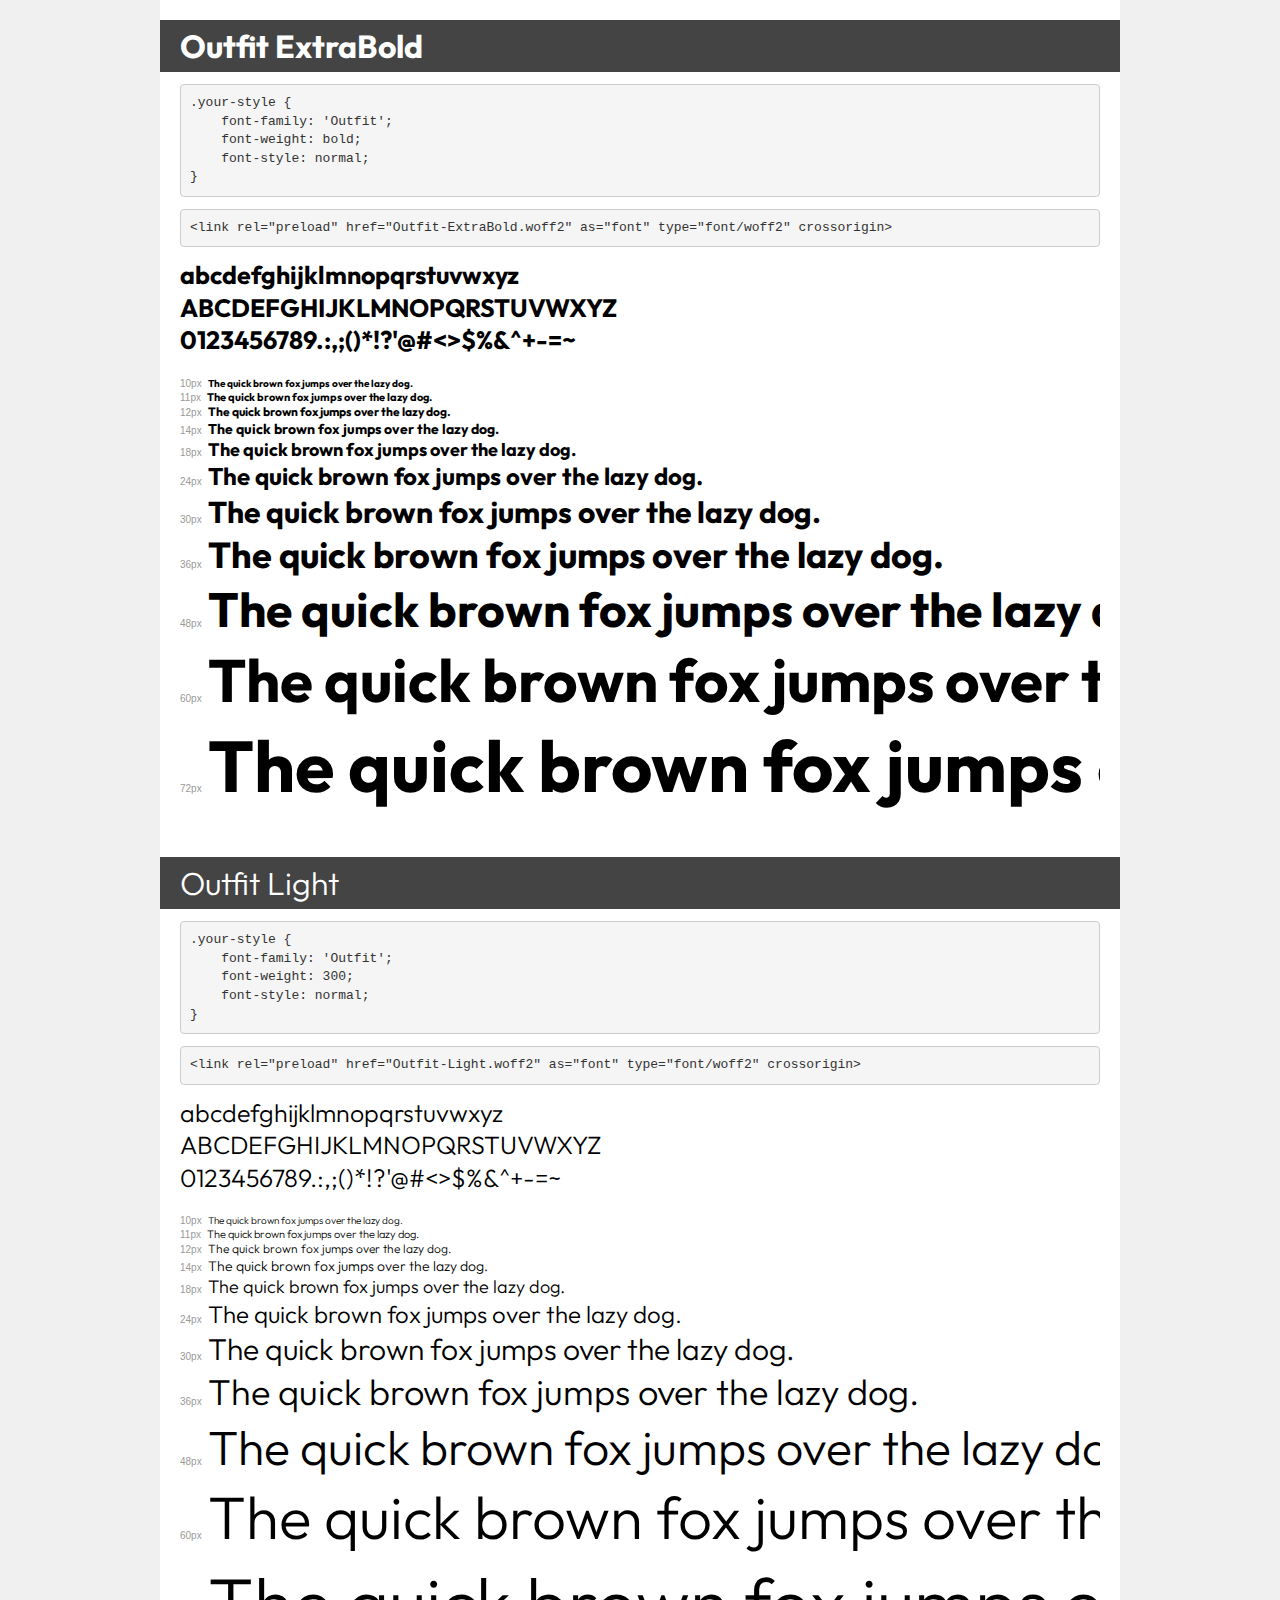
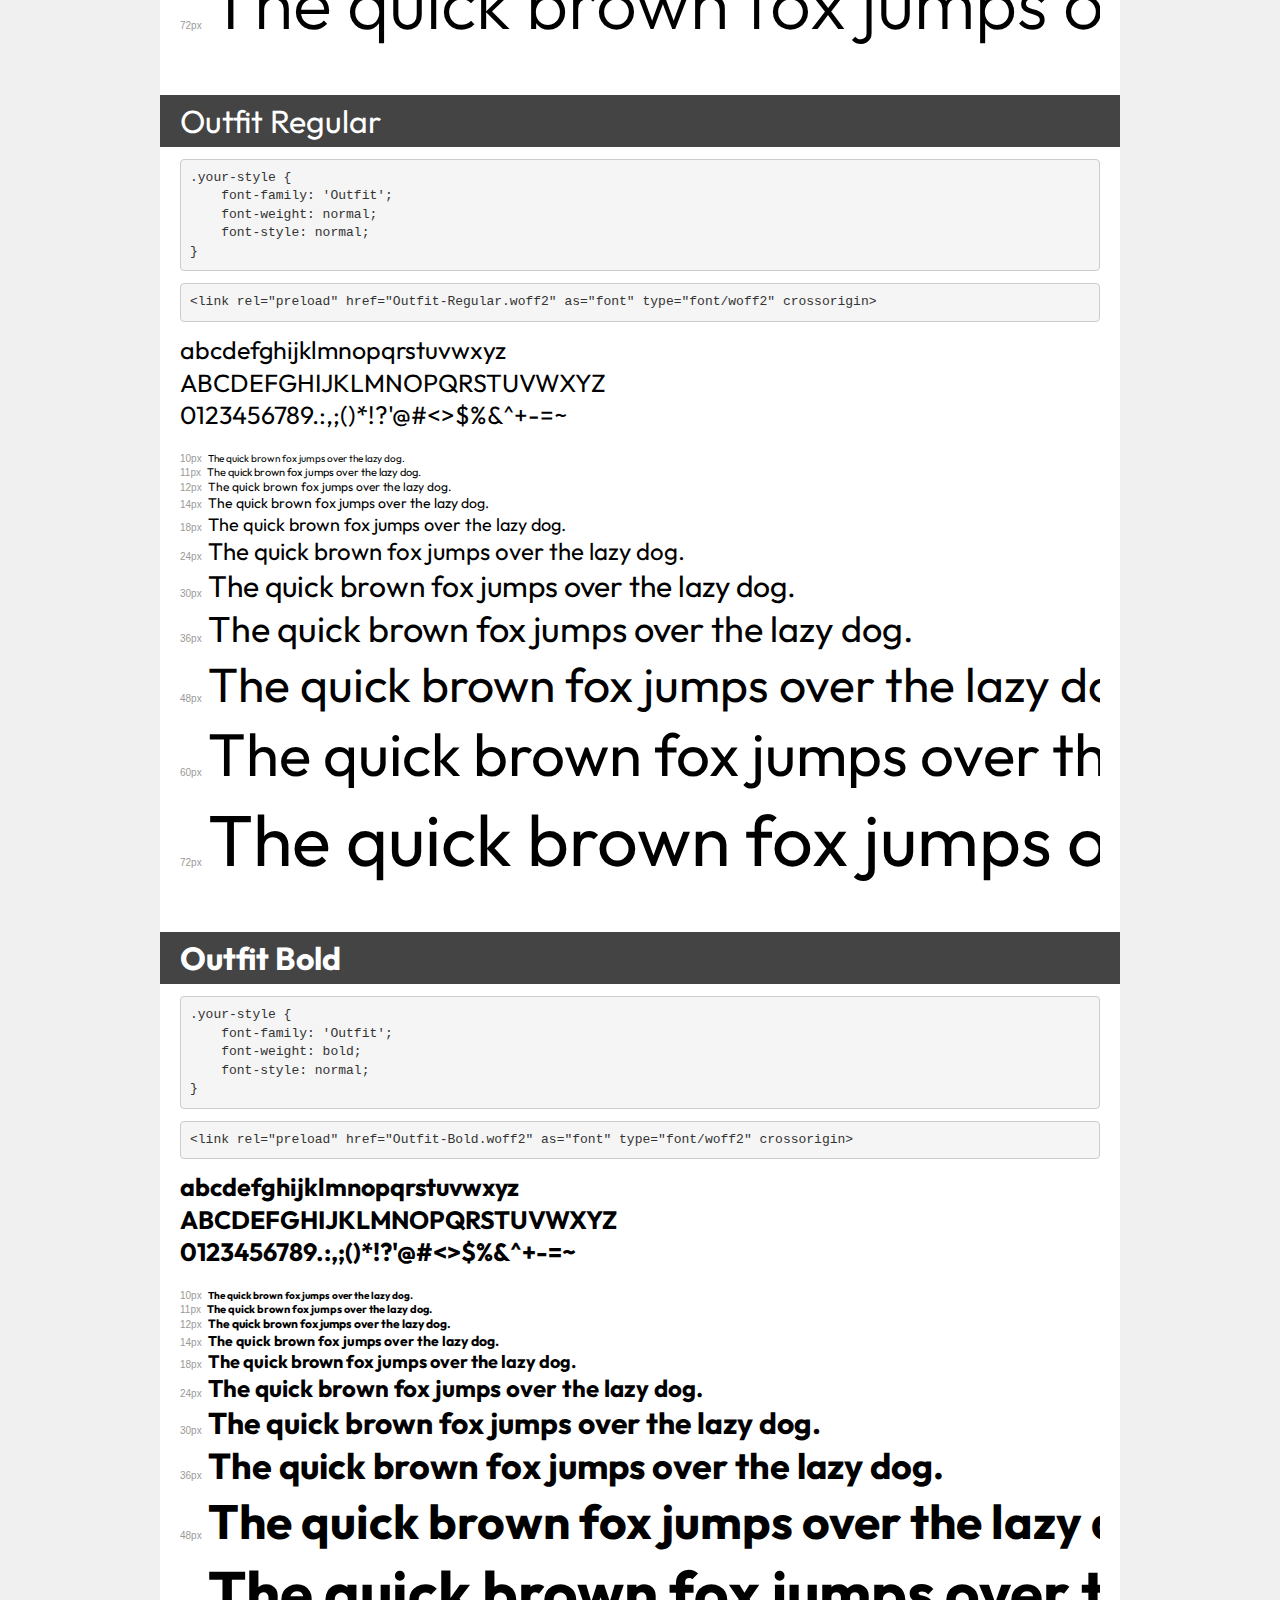
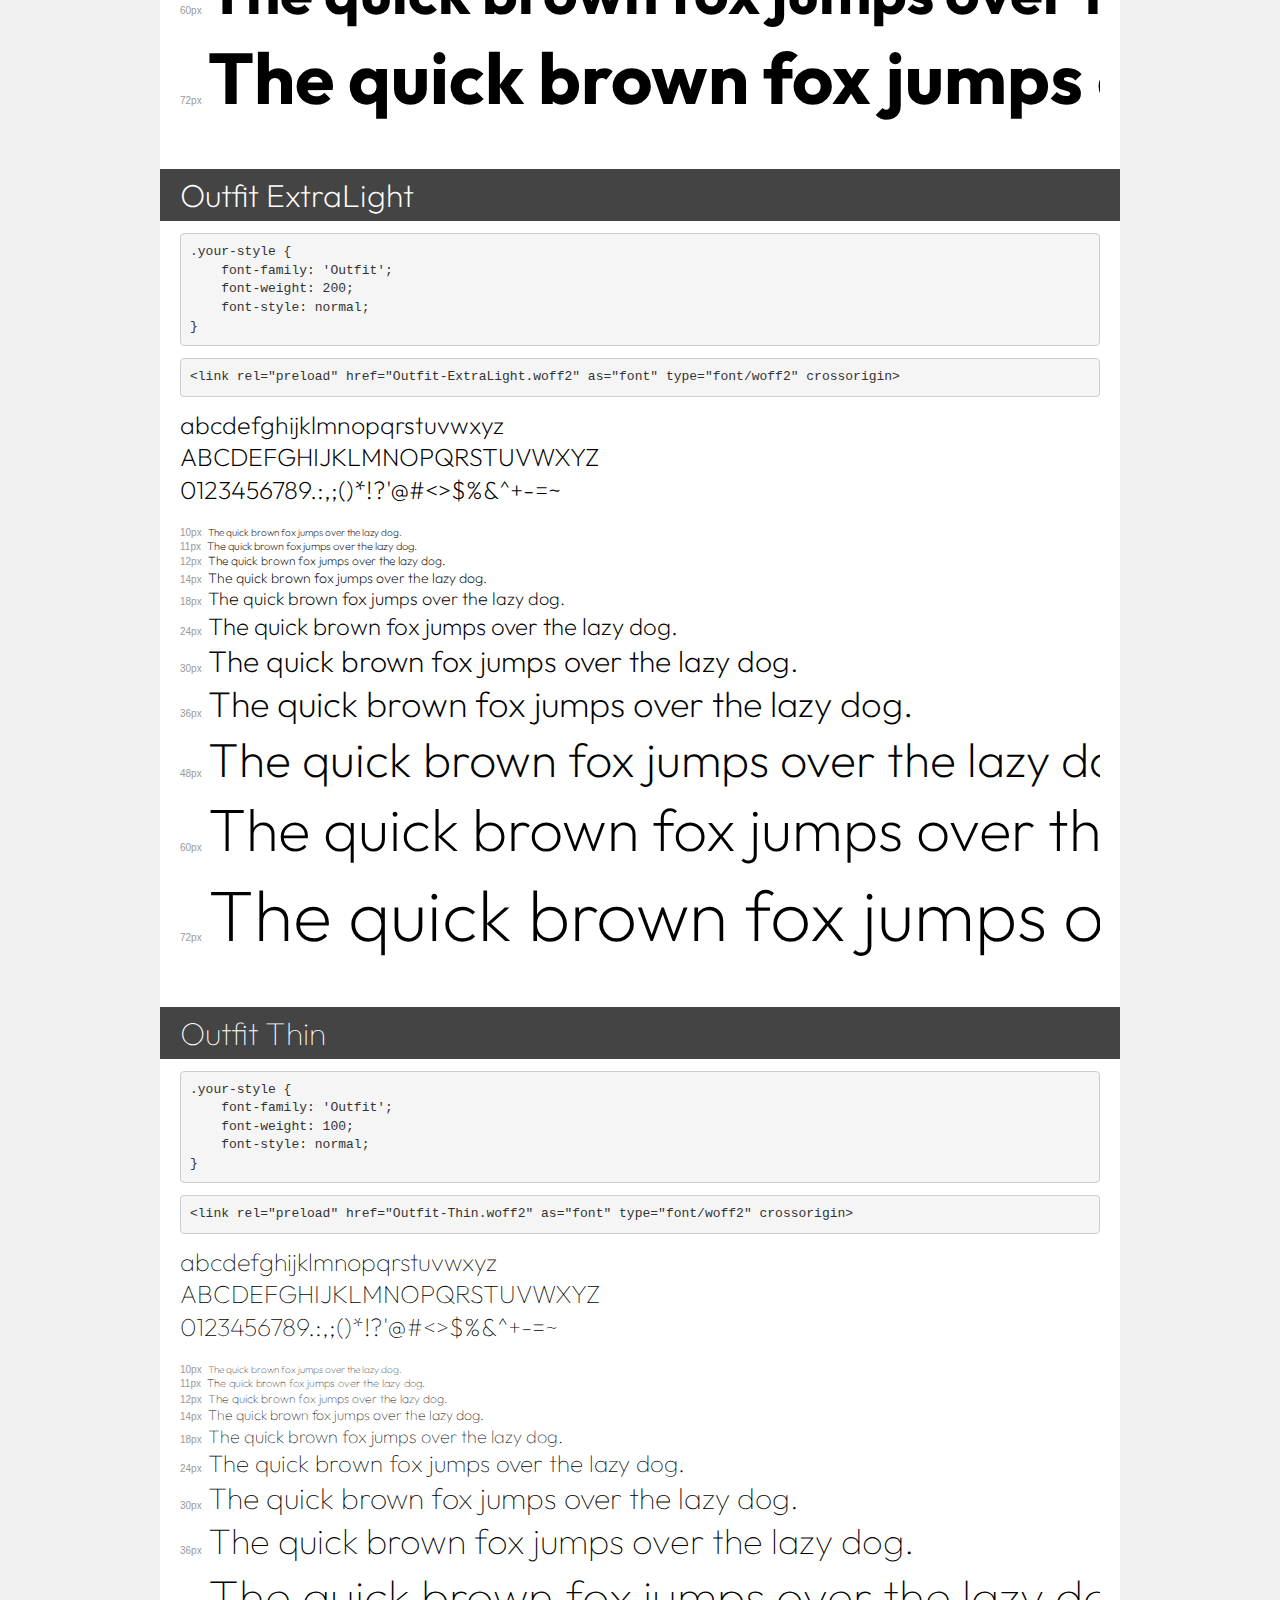
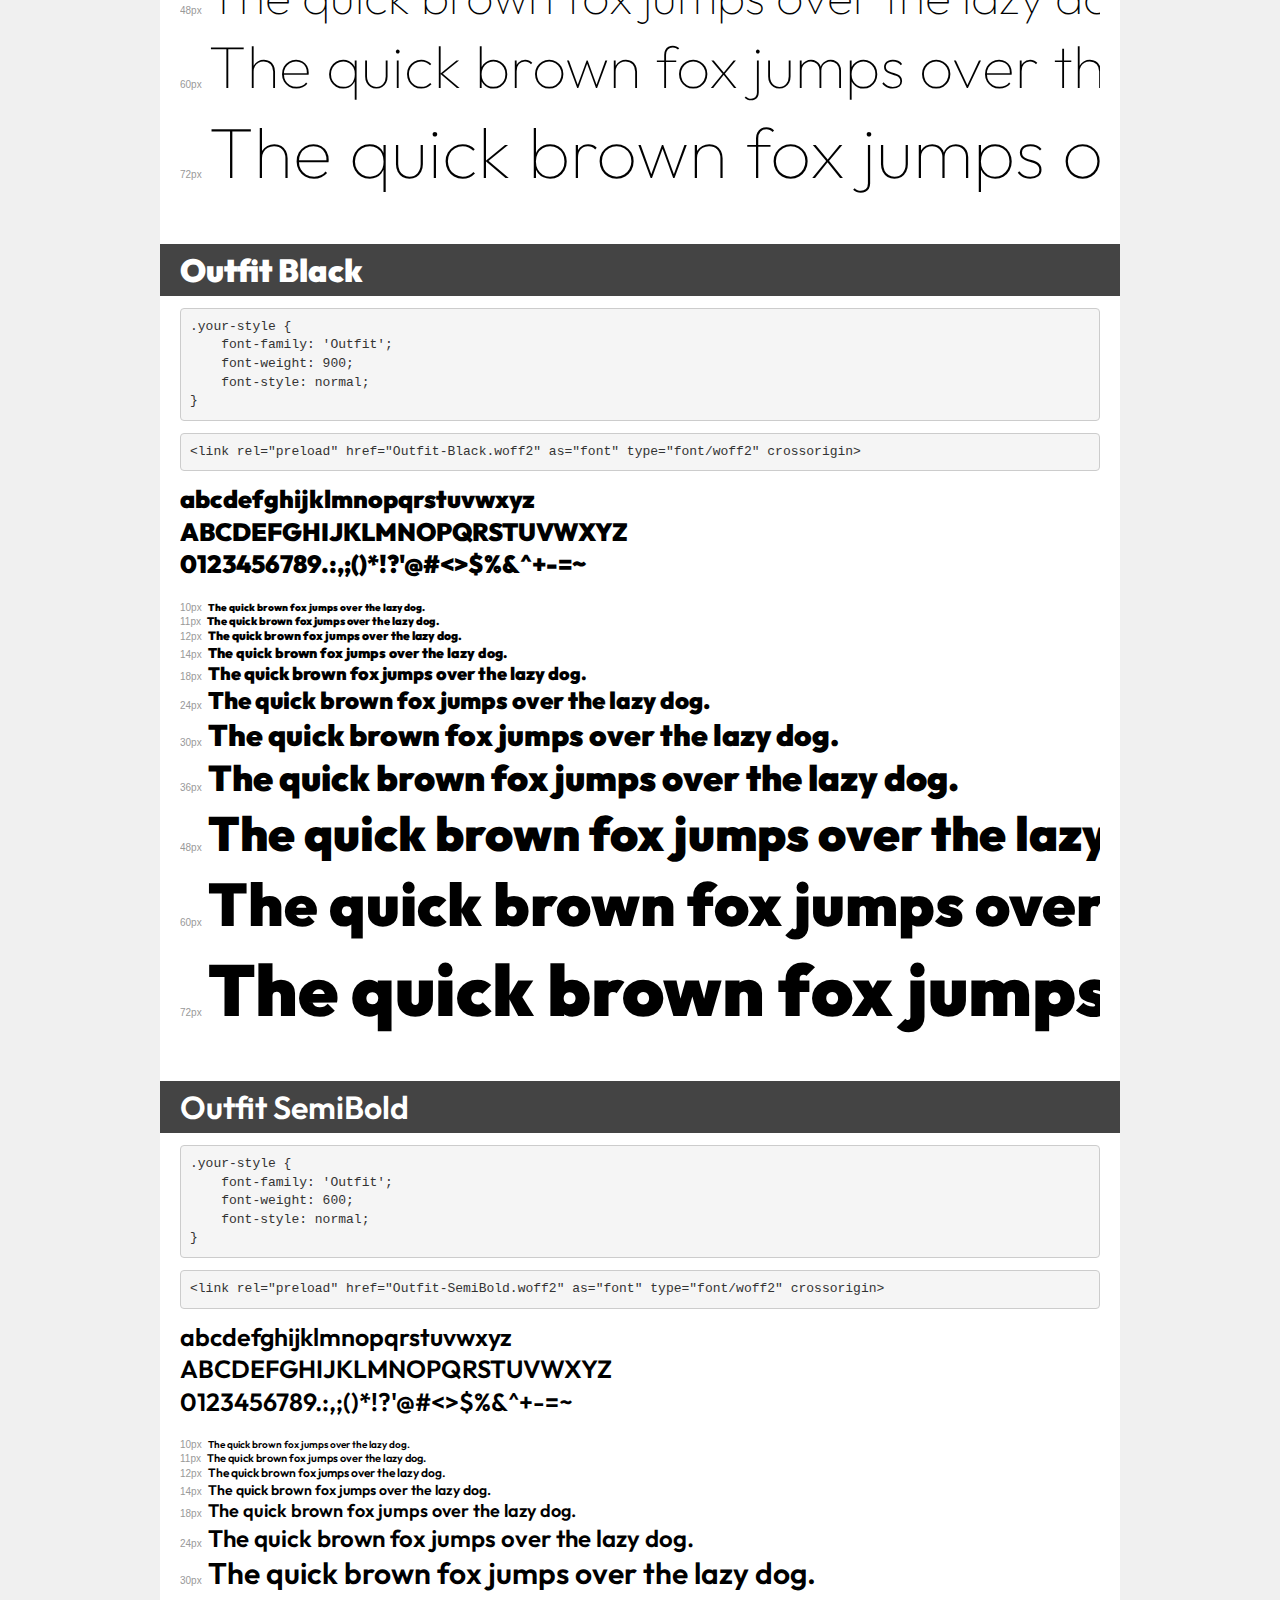
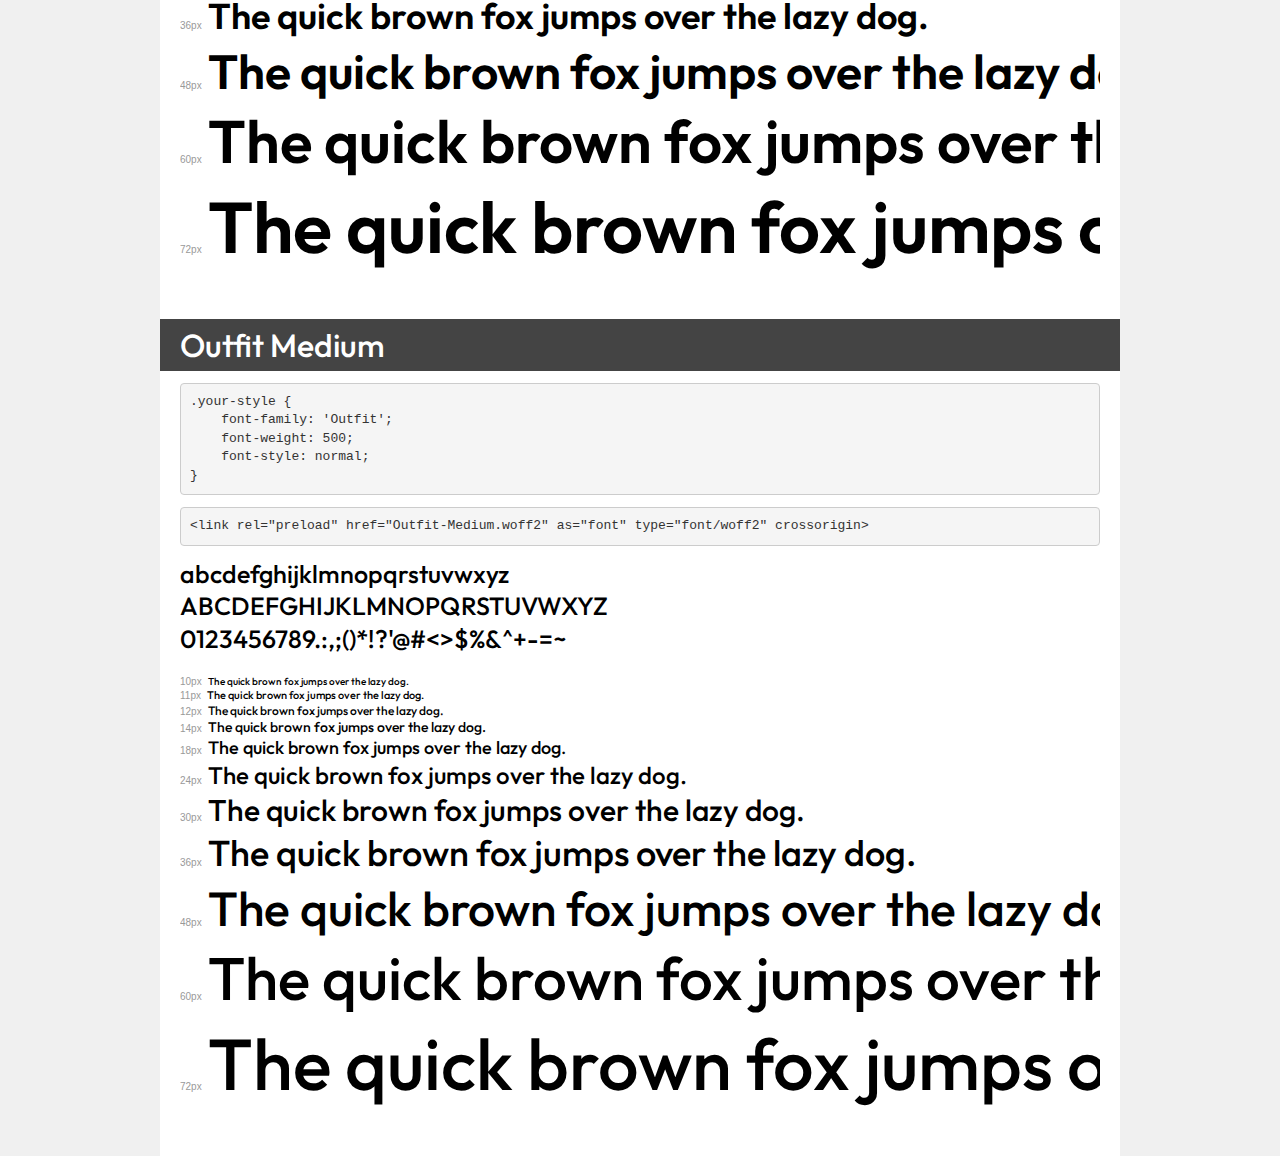
<file: assets/fonts/Outfit/demo.html>
<!DOCTYPE html>
<html lang="en">
<head>
    <meta charset="utf-8">
    <meta http-equiv="X-UA-Compatible" content="IE=edge">
    <meta name="viewport" content="width=device-width, initial-scale=1">
    <meta name="robots" content="noindex, noarchive">
    <meta name="format-detection" content="telephone=no">
    <title>Transfonter demo</title>
    <link href="stylesheet.css" rel="stylesheet">
    <style>
        /*
        http://meyerweb.com/eric/tools/css/reset/
        v2.0 | 20110126
        License: none (public domain)
        */
        html, body, div, span, applet, object, iframe,
        h1, h2, h3, h4, h5, h6, p, blockquote, pre,
        a, abbr, acronym, address, big, cite, code,
        del, dfn, em, img, ins, kbd, q, s, samp,
        small, strike, strong, sub, sup, tt, var,
        b, u, i, center,
        dl, dt, dd, ol, ul, li,
        fieldset, form, label, legend,
        table, caption, tbody, tfoot, thead, tr, th, td,
        article, aside, canvas, details, embed,
        figure, figcaption, footer, header, hgroup,
        menu, nav, output, ruby, section, summary,
        time, mark, audio, video {
            margin: 0;
            padding: 0;
            border: 0;
            font-size: 100%;
            font: inherit;
            vertical-align: baseline;
        }
        /* HTML5 display-role reset for older browsers */
        article, aside, details, figcaption, figure,
        footer, header, hgroup, menu, nav, section {
            display: block;
        }
        body {
            line-height: 1;
        }
        ol, ul {
            list-style: none;
        }
        blockquote, q {
            quotes: none;
        }
        blockquote:before, blockquote:after,
        q:before, q:after {
            content: '';
            content: none;
        }
        table {
            border-collapse: collapse;
            border-spacing: 0;
        }
        /* demo styles */
        body {
            background: #f0f0f0;
            color: #000;
        }
        .page {
            background: #fff;
            width: 920px;
            margin: 0 auto;
            padding: 20px 20px 0 20px;
            overflow: hidden;
        }
        .font-container {
            overflow-x: auto;
            overflow-y: hidden;
            margin-bottom: 40px;
            line-height: 1.3;
            white-space: nowrap;
            padding-bottom: 5px;
        }
        h1 {
            position: relative;
            background: #444;
            font-size: 32px;
            color: #fff;
            padding: 10px 20px;
            margin: 0 -20px 12px -20px;
        }
        .letters {
            font-size: 25px;
            margin-bottom: 20px;
        }
        .s10:before {
            content: '10px';
        }
        .s11:before {
            content: '11px';
        }
        .s12:before {
            content: '12px';
        }
        .s14:before {
            content: '14px';
        }
        .s18:before {
            content: '18px';
        }
        .s24:before {
            content: '24px';
        }
        .s30:before {
            content: '30px';
        }
        .s36:before {
            content: '36px';
        }
        .s48:before {
            content: '48px';
        }
        .s60:before {
            content: '60px';
        }
        .s72:before {
            content: '72px';
        }
        .s10:before, .s11:before, .s12:before, .s14:before,
        .s18:before, .s24:before, .s30:before, .s36:before,
        .s48:before, .s60:before, .s72:before {
            font-family: Arial, sans-serif;
            font-size: 10px;
            font-weight: normal;
            font-style: normal;
            color: #999;
            padding-right: 6px;
        }
        pre {
            display: block;
            padding: 9px;
            margin: 0 0 12px;
            font-family: Monaco, Menlo, Consolas, "Courier New", monospace;
            font-size: 13px;
            line-height: 1.428571429;
            color: #333;
            font-weight: normal;
            font-style: normal;
            background-color: #f5f5f5;
            border: 1px solid #ccc;
            overflow-x: auto;
            border-radius: 4px;
        }
        /* responsive */
        @media (max-width: 959px) {
            .page {
                width: auto;
                margin: 0;
            }
        }
    </style>
</head>
<body>
<div class="page">
    <div class="demo">
        <h1 style="font-family: 'Outfit'; font-weight: bold; font-style: normal;">Outfit ExtraBold</h1>
        <pre title="Usage">.your-style {
    font-family: 'Outfit';
    font-weight: bold;
    font-style: normal;
}</pre>
        <pre title="Preload (optional)">
&lt;link rel=&quot;preload&quot; href=&quot;Outfit-ExtraBold.woff2&quot; as=&quot;font&quot; type=&quot;font/woff2&quot; crossorigin&gt;</pre>
        <div class="font-container" style="font-family: 'Outfit'; font-weight: bold; font-style: normal;">
            <p class="letters">
                abcdefghijklmnopqrstuvwxyz<br>
ABCDEFGHIJKLMNOPQRSTUVWXYZ<br>
                0123456789.:,;()*!?'@#&lt;&gt;$%&^+-=~
            </p>
            <p class="s10" style="font-size: 10px;">The quick brown fox jumps over the lazy dog.</p>
            <p class="s11" style="font-size: 11px;">The quick brown fox jumps over the lazy dog.</p>
            <p class="s12" style="font-size: 12px;">The quick brown fox jumps over the lazy dog.</p>
            <p class="s14" style="font-size: 14px;">The quick brown fox jumps over the lazy dog.</p>
            <p class="s18" style="font-size: 18px;">The quick brown fox jumps over the lazy dog.</p>
            <p class="s24" style="font-size: 24px;">The quick brown fox jumps over the lazy dog.</p>
            <p class="s30" style="font-size: 30px;">The quick brown fox jumps over the lazy dog.</p>
            <p class="s36" style="font-size: 36px;">The quick brown fox jumps over the lazy dog.</p>
            <p class="s48" style="font-size: 48px;">The quick brown fox jumps over the lazy dog.</p>
            <p class="s60" style="font-size: 60px;">The quick brown fox jumps over the lazy dog.</p>
            <p class="s72" style="font-size: 72px;">The quick brown fox jumps over the lazy dog.</p>
        </div>
    </div>

    <div class="demo">
        <h1 style="font-family: 'Outfit'; font-weight: 300; font-style: normal;">Outfit Light</h1>
        <pre title="Usage">.your-style {
    font-family: 'Outfit';
    font-weight: 300;
    font-style: normal;
}</pre>
        <pre title="Preload (optional)">
&lt;link rel=&quot;preload&quot; href=&quot;Outfit-Light.woff2&quot; as=&quot;font&quot; type=&quot;font/woff2&quot; crossorigin&gt;</pre>
        <div class="font-container" style="font-family: 'Outfit'; font-weight: 300; font-style: normal;">
            <p class="letters">
                abcdefghijklmnopqrstuvwxyz<br>
ABCDEFGHIJKLMNOPQRSTUVWXYZ<br>
                0123456789.:,;()*!?'@#&lt;&gt;$%&^+-=~
            </p>
            <p class="s10" style="font-size: 10px;">The quick brown fox jumps over the lazy dog.</p>
            <p class="s11" style="font-size: 11px;">The quick brown fox jumps over the lazy dog.</p>
            <p class="s12" style="font-size: 12px;">The quick brown fox jumps over the lazy dog.</p>
            <p class="s14" style="font-size: 14px;">The quick brown fox jumps over the lazy dog.</p>
            <p class="s18" style="font-size: 18px;">The quick brown fox jumps over the lazy dog.</p>
            <p class="s24" style="font-size: 24px;">The quick brown fox jumps over the lazy dog.</p>
            <p class="s30" style="font-size: 30px;">The quick brown fox jumps over the lazy dog.</p>
            <p class="s36" style="font-size: 36px;">The quick brown fox jumps over the lazy dog.</p>
            <p class="s48" style="font-size: 48px;">The quick brown fox jumps over the lazy dog.</p>
            <p class="s60" style="font-size: 60px;">The quick brown fox jumps over the lazy dog.</p>
            <p class="s72" style="font-size: 72px;">The quick brown fox jumps over the lazy dog.</p>
        </div>
    </div>

    <div class="demo">
        <h1 style="font-family: 'Outfit'; font-weight: normal; font-style: normal;">Outfit Regular</h1>
        <pre title="Usage">.your-style {
    font-family: 'Outfit';
    font-weight: normal;
    font-style: normal;
}</pre>
        <pre title="Preload (optional)">
&lt;link rel=&quot;preload&quot; href=&quot;Outfit-Regular.woff2&quot; as=&quot;font&quot; type=&quot;font/woff2&quot; crossorigin&gt;</pre>
        <div class="font-container" style="font-family: 'Outfit'; font-weight: normal; font-style: normal;">
            <p class="letters">
                abcdefghijklmnopqrstuvwxyz<br>
ABCDEFGHIJKLMNOPQRSTUVWXYZ<br>
                0123456789.:,;()*!?'@#&lt;&gt;$%&^+-=~
            </p>
            <p class="s10" style="font-size: 10px;">The quick brown fox jumps over the lazy dog.</p>
            <p class="s11" style="font-size: 11px;">The quick brown fox jumps over the lazy dog.</p>
            <p class="s12" style="font-size: 12px;">The quick brown fox jumps over the lazy dog.</p>
            <p class="s14" style="font-size: 14px;">The quick brown fox jumps over the lazy dog.</p>
            <p class="s18" style="font-size: 18px;">The quick brown fox jumps over the lazy dog.</p>
            <p class="s24" style="font-size: 24px;">The quick brown fox jumps over the lazy dog.</p>
            <p class="s30" style="font-size: 30px;">The quick brown fox jumps over the lazy dog.</p>
            <p class="s36" style="font-size: 36px;">The quick brown fox jumps over the lazy dog.</p>
            <p class="s48" style="font-size: 48px;">The quick brown fox jumps over the lazy dog.</p>
            <p class="s60" style="font-size: 60px;">The quick brown fox jumps over the lazy dog.</p>
            <p class="s72" style="font-size: 72px;">The quick brown fox jumps over the lazy dog.</p>
        </div>
    </div>

    <div class="demo">
        <h1 style="font-family: 'Outfit'; font-weight: bold; font-style: normal;">Outfit Bold</h1>
        <pre title="Usage">.your-style {
    font-family: 'Outfit';
    font-weight: bold;
    font-style: normal;
}</pre>
        <pre title="Preload (optional)">
&lt;link rel=&quot;preload&quot; href=&quot;Outfit-Bold.woff2&quot; as=&quot;font&quot; type=&quot;font/woff2&quot; crossorigin&gt;</pre>
        <div class="font-container" style="font-family: 'Outfit'; font-weight: bold; font-style: normal;">
            <p class="letters">
                abcdefghijklmnopqrstuvwxyz<br>
ABCDEFGHIJKLMNOPQRSTUVWXYZ<br>
                0123456789.:,;()*!?'@#&lt;&gt;$%&^+-=~
            </p>
            <p class="s10" style="font-size: 10px;">The quick brown fox jumps over the lazy dog.</p>
            <p class="s11" style="font-size: 11px;">The quick brown fox jumps over the lazy dog.</p>
            <p class="s12" style="font-size: 12px;">The quick brown fox jumps over the lazy dog.</p>
            <p class="s14" style="font-size: 14px;">The quick brown fox jumps over the lazy dog.</p>
            <p class="s18" style="font-size: 18px;">The quick brown fox jumps over the lazy dog.</p>
            <p class="s24" style="font-size: 24px;">The quick brown fox jumps over the lazy dog.</p>
            <p class="s30" style="font-size: 30px;">The quick brown fox jumps over the lazy dog.</p>
            <p class="s36" style="font-size: 36px;">The quick brown fox jumps over the lazy dog.</p>
            <p class="s48" style="font-size: 48px;">The quick brown fox jumps over the lazy dog.</p>
            <p class="s60" style="font-size: 60px;">The quick brown fox jumps over the lazy dog.</p>
            <p class="s72" style="font-size: 72px;">The quick brown fox jumps over the lazy dog.</p>
        </div>
    </div>

    <div class="demo">
        <h1 style="font-family: 'Outfit'; font-weight: 200; font-style: normal;">Outfit ExtraLight</h1>
        <pre title="Usage">.your-style {
    font-family: 'Outfit';
    font-weight: 200;
    font-style: normal;
}</pre>
        <pre title="Preload (optional)">
&lt;link rel=&quot;preload&quot; href=&quot;Outfit-ExtraLight.woff2&quot; as=&quot;font&quot; type=&quot;font/woff2&quot; crossorigin&gt;</pre>
        <div class="font-container" style="font-family: 'Outfit'; font-weight: 200; font-style: normal;">
            <p class="letters">
                abcdefghijklmnopqrstuvwxyz<br>
ABCDEFGHIJKLMNOPQRSTUVWXYZ<br>
                0123456789.:,;()*!?'@#&lt;&gt;$%&^+-=~
            </p>
            <p class="s10" style="font-size: 10px;">The quick brown fox jumps over the lazy dog.</p>
            <p class="s11" style="font-size: 11px;">The quick brown fox jumps over the lazy dog.</p>
            <p class="s12" style="font-size: 12px;">The quick brown fox jumps over the lazy dog.</p>
            <p class="s14" style="font-size: 14px;">The quick brown fox jumps over the lazy dog.</p>
            <p class="s18" style="font-size: 18px;">The quick brown fox jumps over the lazy dog.</p>
            <p class="s24" style="font-size: 24px;">The quick brown fox jumps over the lazy dog.</p>
            <p class="s30" style="font-size: 30px;">The quick brown fox jumps over the lazy dog.</p>
            <p class="s36" style="font-size: 36px;">The quick brown fox jumps over the lazy dog.</p>
            <p class="s48" style="font-size: 48px;">The quick brown fox jumps over the lazy dog.</p>
            <p class="s60" style="font-size: 60px;">The quick brown fox jumps over the lazy dog.</p>
            <p class="s72" style="font-size: 72px;">The quick brown fox jumps over the lazy dog.</p>
        </div>
    </div>

    <div class="demo">
        <h1 style="font-family: 'Outfit'; font-weight: 100; font-style: normal;">Outfit Thin</h1>
        <pre title="Usage">.your-style {
    font-family: 'Outfit';
    font-weight: 100;
    font-style: normal;
}</pre>
        <pre title="Preload (optional)">
&lt;link rel=&quot;preload&quot; href=&quot;Outfit-Thin.woff2&quot; as=&quot;font&quot; type=&quot;font/woff2&quot; crossorigin&gt;</pre>
        <div class="font-container" style="font-family: 'Outfit'; font-weight: 100; font-style: normal;">
            <p class="letters">
                abcdefghijklmnopqrstuvwxyz<br>
ABCDEFGHIJKLMNOPQRSTUVWXYZ<br>
                0123456789.:,;()*!?'@#&lt;&gt;$%&^+-=~
            </p>
            <p class="s10" style="font-size: 10px;">The quick brown fox jumps over the lazy dog.</p>
            <p class="s11" style="font-size: 11px;">The quick brown fox jumps over the lazy dog.</p>
            <p class="s12" style="font-size: 12px;">The quick brown fox jumps over the lazy dog.</p>
            <p class="s14" style="font-size: 14px;">The quick brown fox jumps over the lazy dog.</p>
            <p class="s18" style="font-size: 18px;">The quick brown fox jumps over the lazy dog.</p>
            <p class="s24" style="font-size: 24px;">The quick brown fox jumps over the lazy dog.</p>
            <p class="s30" style="font-size: 30px;">The quick brown fox jumps over the lazy dog.</p>
            <p class="s36" style="font-size: 36px;">The quick brown fox jumps over the lazy dog.</p>
            <p class="s48" style="font-size: 48px;">The quick brown fox jumps over the lazy dog.</p>
            <p class="s60" style="font-size: 60px;">The quick brown fox jumps over the lazy dog.</p>
            <p class="s72" style="font-size: 72px;">The quick brown fox jumps over the lazy dog.</p>
        </div>
    </div>

    <div class="demo">
        <h1 style="font-family: 'Outfit'; font-weight: 900; font-style: normal;">Outfit Black</h1>
        <pre title="Usage">.your-style {
    font-family: 'Outfit';
    font-weight: 900;
    font-style: normal;
}</pre>
        <pre title="Preload (optional)">
&lt;link rel=&quot;preload&quot; href=&quot;Outfit-Black.woff2&quot; as=&quot;font&quot; type=&quot;font/woff2&quot; crossorigin&gt;</pre>
        <div class="font-container" style="font-family: 'Outfit'; font-weight: 900; font-style: normal;">
            <p class="letters">
                abcdefghijklmnopqrstuvwxyz<br>
ABCDEFGHIJKLMNOPQRSTUVWXYZ<br>
                0123456789.:,;()*!?'@#&lt;&gt;$%&^+-=~
            </p>
            <p class="s10" style="font-size: 10px;">The quick brown fox jumps over the lazy dog.</p>
            <p class="s11" style="font-size: 11px;">The quick brown fox jumps over the lazy dog.</p>
            <p class="s12" style="font-size: 12px;">The quick brown fox jumps over the lazy dog.</p>
            <p class="s14" style="font-size: 14px;">The quick brown fox jumps over the lazy dog.</p>
            <p class="s18" style="font-size: 18px;">The quick brown fox jumps over the lazy dog.</p>
            <p class="s24" style="font-size: 24px;">The quick brown fox jumps over the lazy dog.</p>
            <p class="s30" style="font-size: 30px;">The quick brown fox jumps over the lazy dog.</p>
            <p class="s36" style="font-size: 36px;">The quick brown fox jumps over the lazy dog.</p>
            <p class="s48" style="font-size: 48px;">The quick brown fox jumps over the lazy dog.</p>
            <p class="s60" style="font-size: 60px;">The quick brown fox jumps over the lazy dog.</p>
            <p class="s72" style="font-size: 72px;">The quick brown fox jumps over the lazy dog.</p>
        </div>
    </div>

    <div class="demo">
        <h1 style="font-family: 'Outfit'; font-weight: 600; font-style: normal;">Outfit SemiBold</h1>
        <pre title="Usage">.your-style {
    font-family: 'Outfit';
    font-weight: 600;
    font-style: normal;
}</pre>
        <pre title="Preload (optional)">
&lt;link rel=&quot;preload&quot; href=&quot;Outfit-SemiBold.woff2&quot; as=&quot;font&quot; type=&quot;font/woff2&quot; crossorigin&gt;</pre>
        <div class="font-container" style="font-family: 'Outfit'; font-weight: 600; font-style: normal;">
            <p class="letters">
                abcdefghijklmnopqrstuvwxyz<br>
ABCDEFGHIJKLMNOPQRSTUVWXYZ<br>
                0123456789.:,;()*!?'@#&lt;&gt;$%&^+-=~
            </p>
            <p class="s10" style="font-size: 10px;">The quick brown fox jumps over the lazy dog.</p>
            <p class="s11" style="font-size: 11px;">The quick brown fox jumps over the lazy dog.</p>
            <p class="s12" style="font-size: 12px;">The quick brown fox jumps over the lazy dog.</p>
            <p class="s14" style="font-size: 14px;">The quick brown fox jumps over the lazy dog.</p>
            <p class="s18" style="font-size: 18px;">The quick brown fox jumps over the lazy dog.</p>
            <p class="s24" style="font-size: 24px;">The quick brown fox jumps over the lazy dog.</p>
            <p class="s30" style="font-size: 30px;">The quick brown fox jumps over the lazy dog.</p>
            <p class="s36" style="font-size: 36px;">The quick brown fox jumps over the lazy dog.</p>
            <p class="s48" style="font-size: 48px;">The quick brown fox jumps over the lazy dog.</p>
            <p class="s60" style="font-size: 60px;">The quick brown fox jumps over the lazy dog.</p>
            <p class="s72" style="font-size: 72px;">The quick brown fox jumps over the lazy dog.</p>
        </div>
    </div>

    <div class="demo">
        <h1 style="font-family: 'Outfit'; font-weight: 500; font-style: normal;">Outfit Medium</h1>
        <pre title="Usage">.your-style {
    font-family: 'Outfit';
    font-weight: 500;
    font-style: normal;
}</pre>
        <pre title="Preload (optional)">
&lt;link rel=&quot;preload&quot; href=&quot;Outfit-Medium.woff2&quot; as=&quot;font&quot; type=&quot;font/woff2&quot; crossorigin&gt;</pre>
        <div class="font-container" style="font-family: 'Outfit'; font-weight: 500; font-style: normal;">
            <p class="letters">
                abcdefghijklmnopqrstuvwxyz<br>
ABCDEFGHIJKLMNOPQRSTUVWXYZ<br>
                0123456789.:,;()*!?'@#&lt;&gt;$%&^+-=~
            </p>
            <p class="s10" style="font-size: 10px;">The quick brown fox jumps over the lazy dog.</p>
            <p class="s11" style="font-size: 11px;">The quick brown fox jumps over the lazy dog.</p>
            <p class="s12" style="font-size: 12px;">The quick brown fox jumps over the lazy dog.</p>
            <p class="s14" style="font-size: 14px;">The quick brown fox jumps over the lazy dog.</p>
            <p class="s18" style="font-size: 18px;">The quick brown fox jumps over the lazy dog.</p>
            <p class="s24" style="font-size: 24px;">The quick brown fox jumps over the lazy dog.</p>
            <p class="s30" style="font-size: 30px;">The quick brown fox jumps over the lazy dog.</p>
            <p class="s36" style="font-size: 36px;">The quick brown fox jumps over the lazy dog.</p>
            <p class="s48" style="font-size: 48px;">The quick brown fox jumps over the lazy dog.</p>
            <p class="s60" style="font-size: 60px;">The quick brown fox jumps over the lazy dog.</p>
            <p class="s72" style="font-size: 72px;">The quick brown fox jumps over the lazy dog.</p>
        </div>
    </div>

</div>
</body>
</html>
</file>
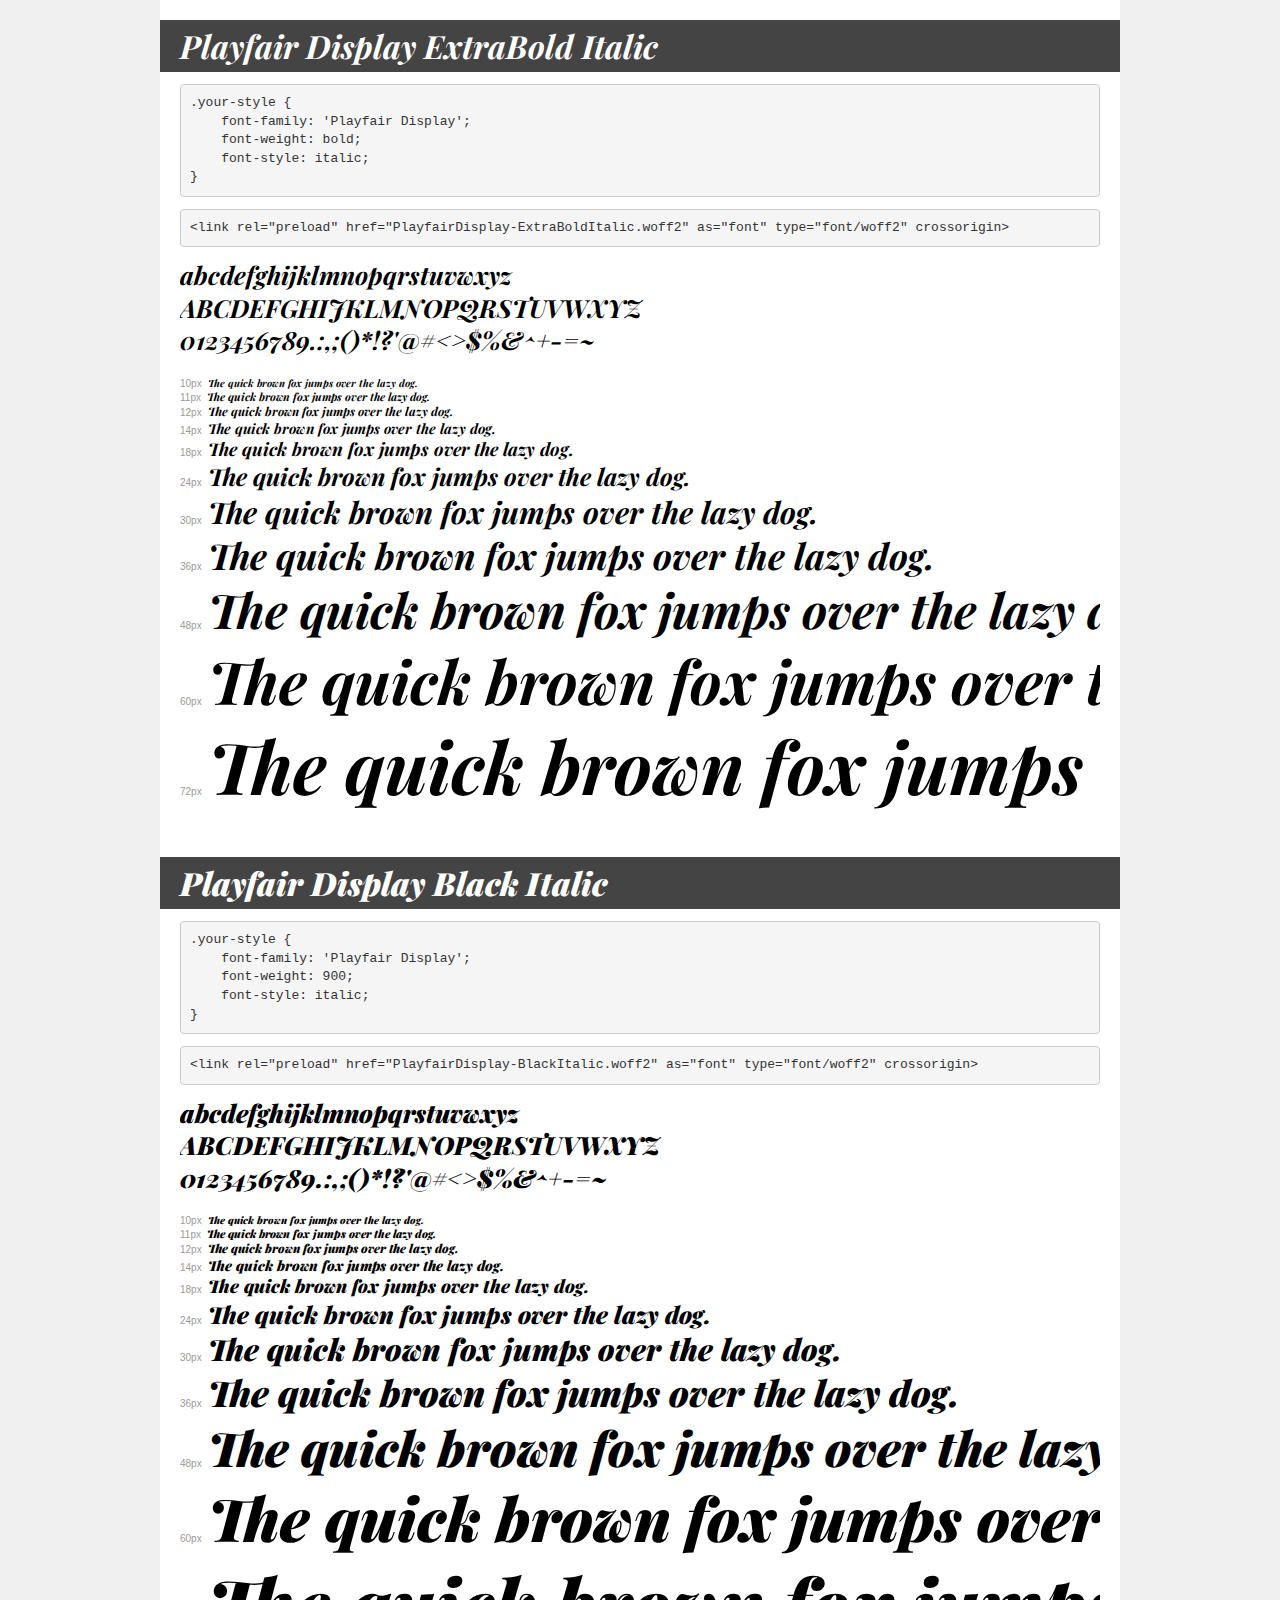
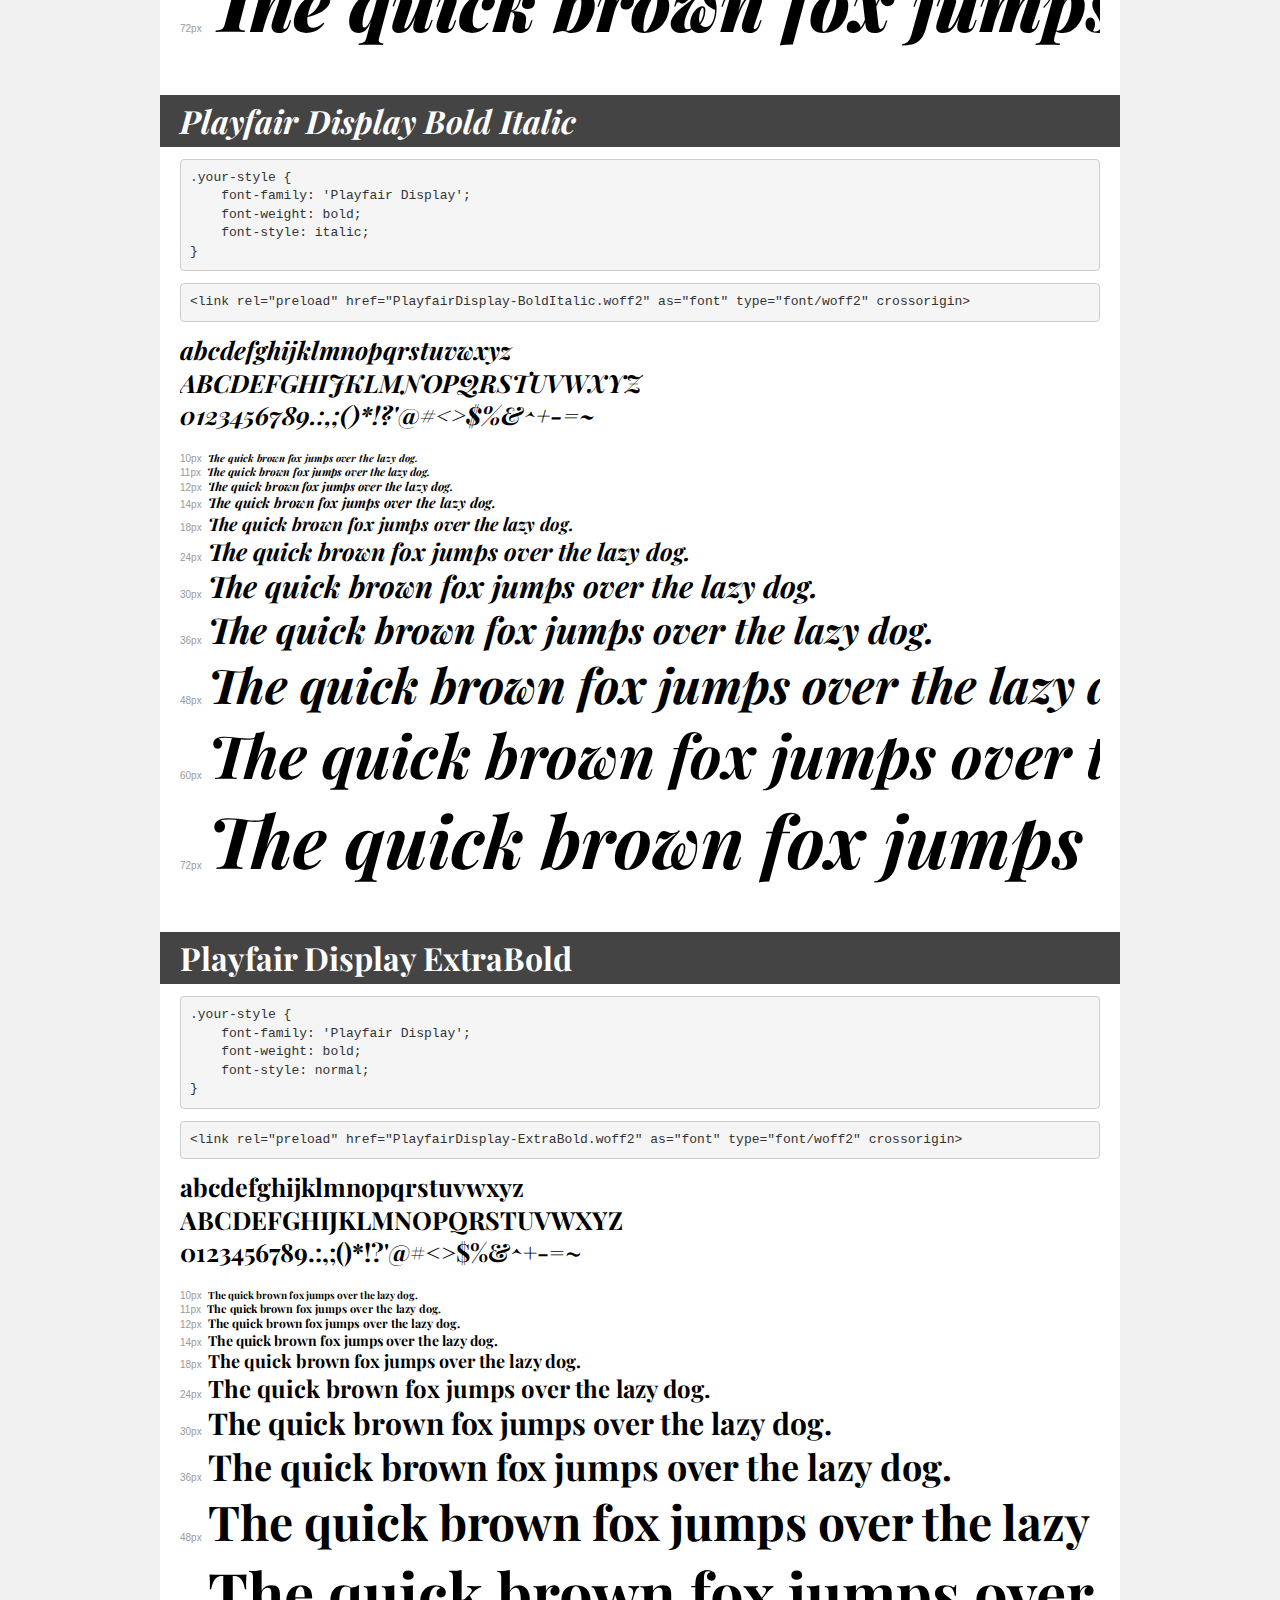
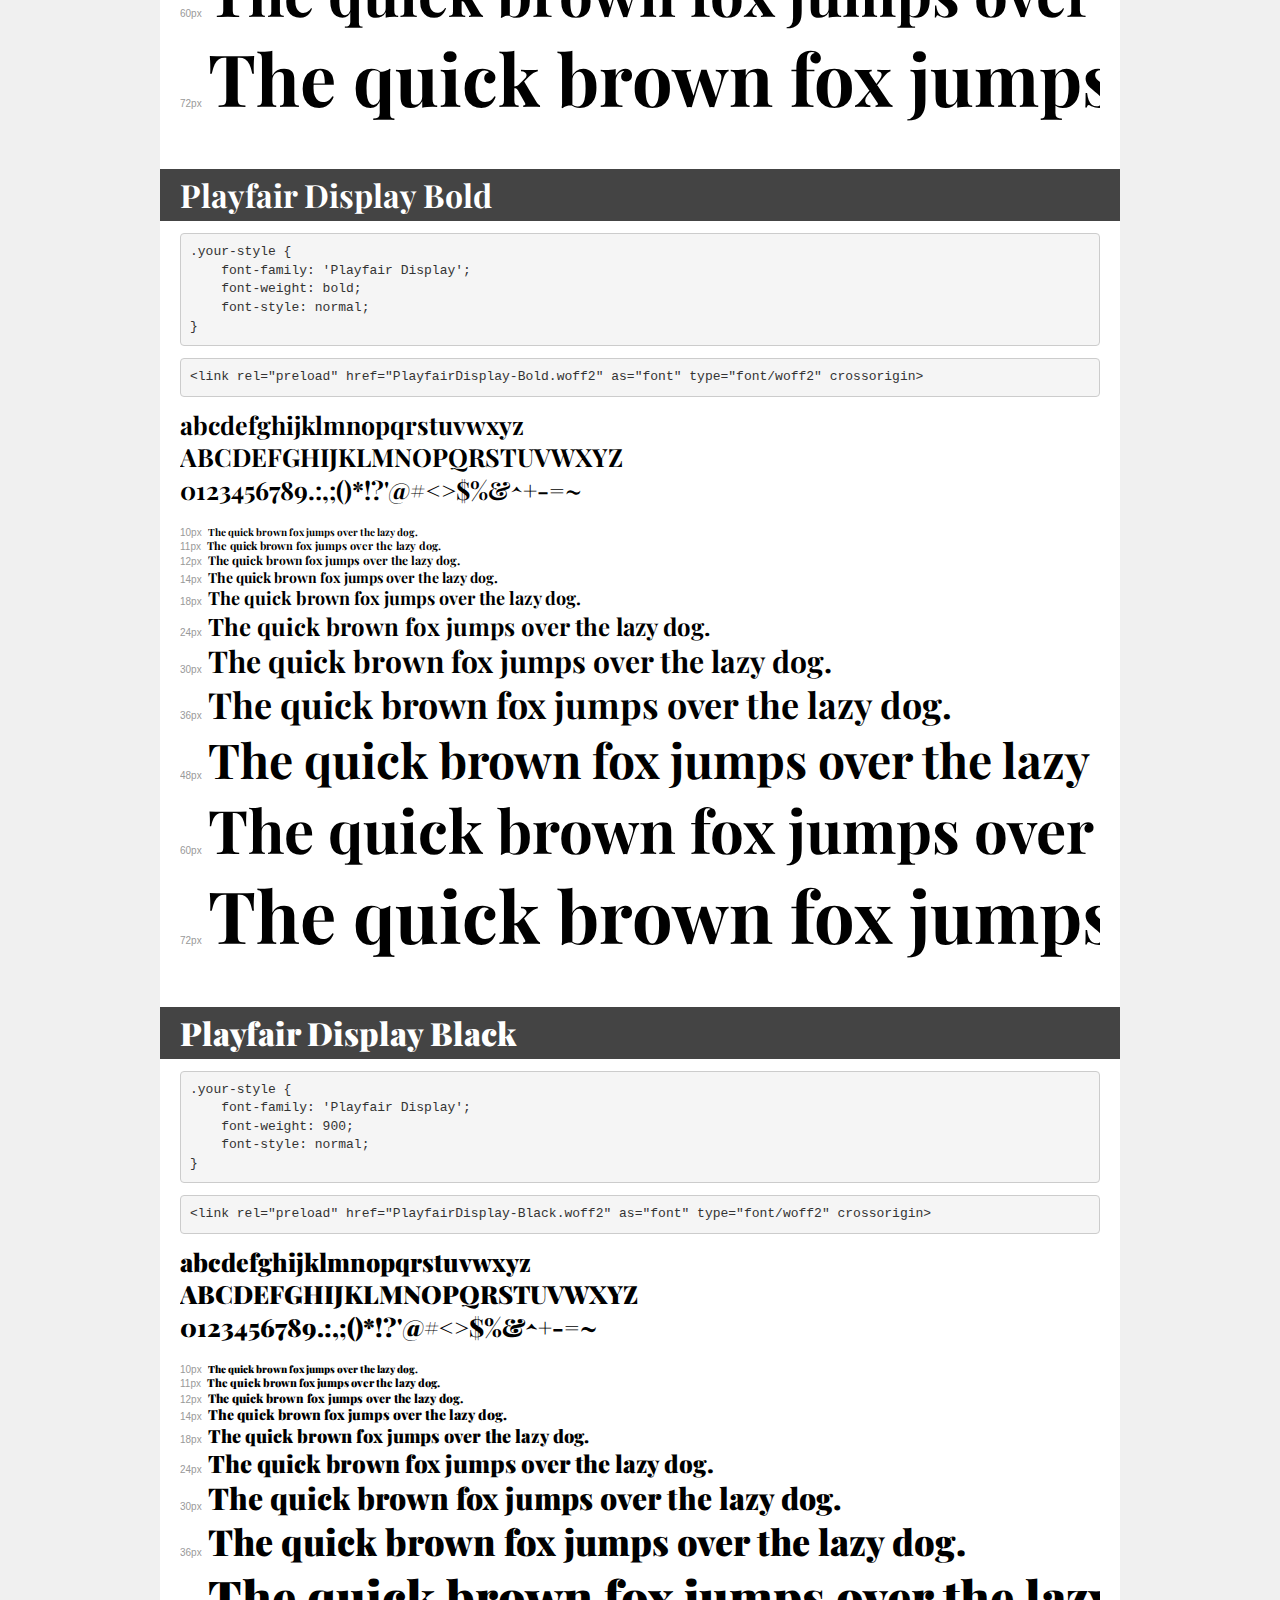
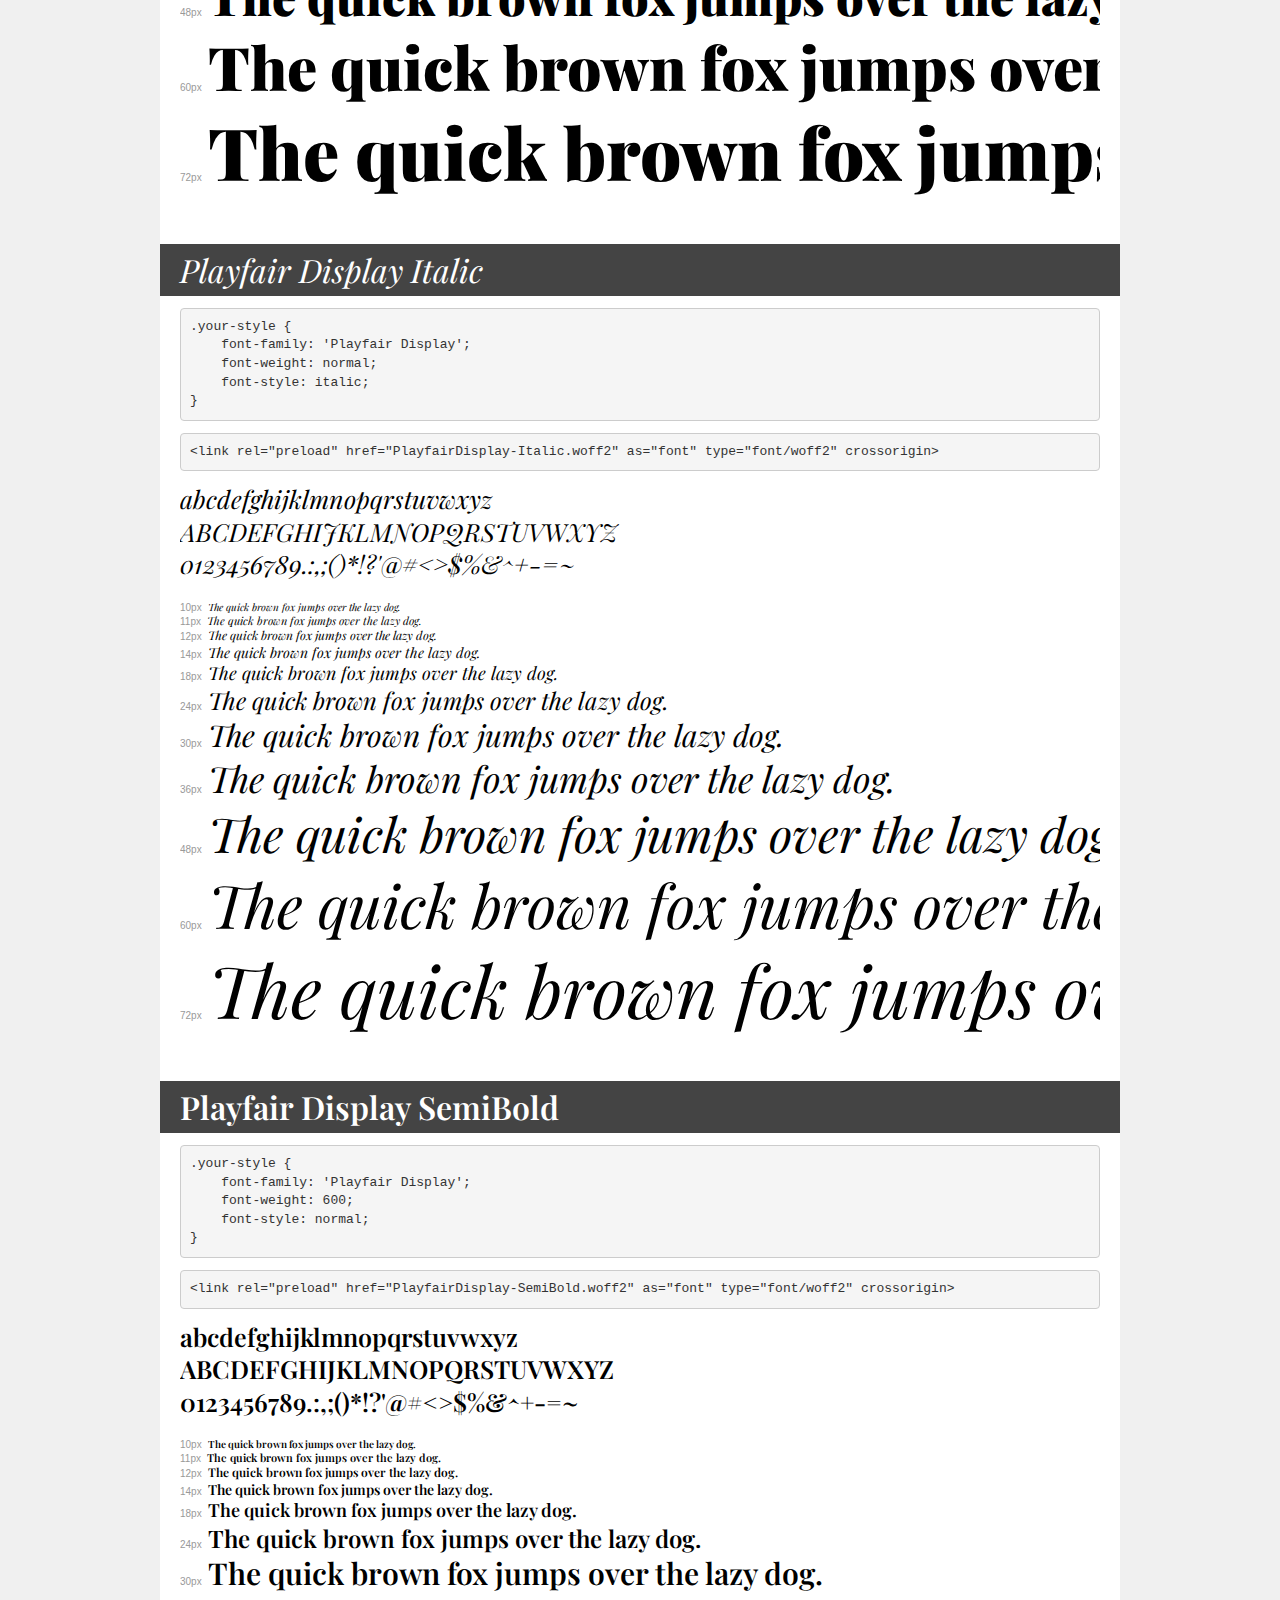
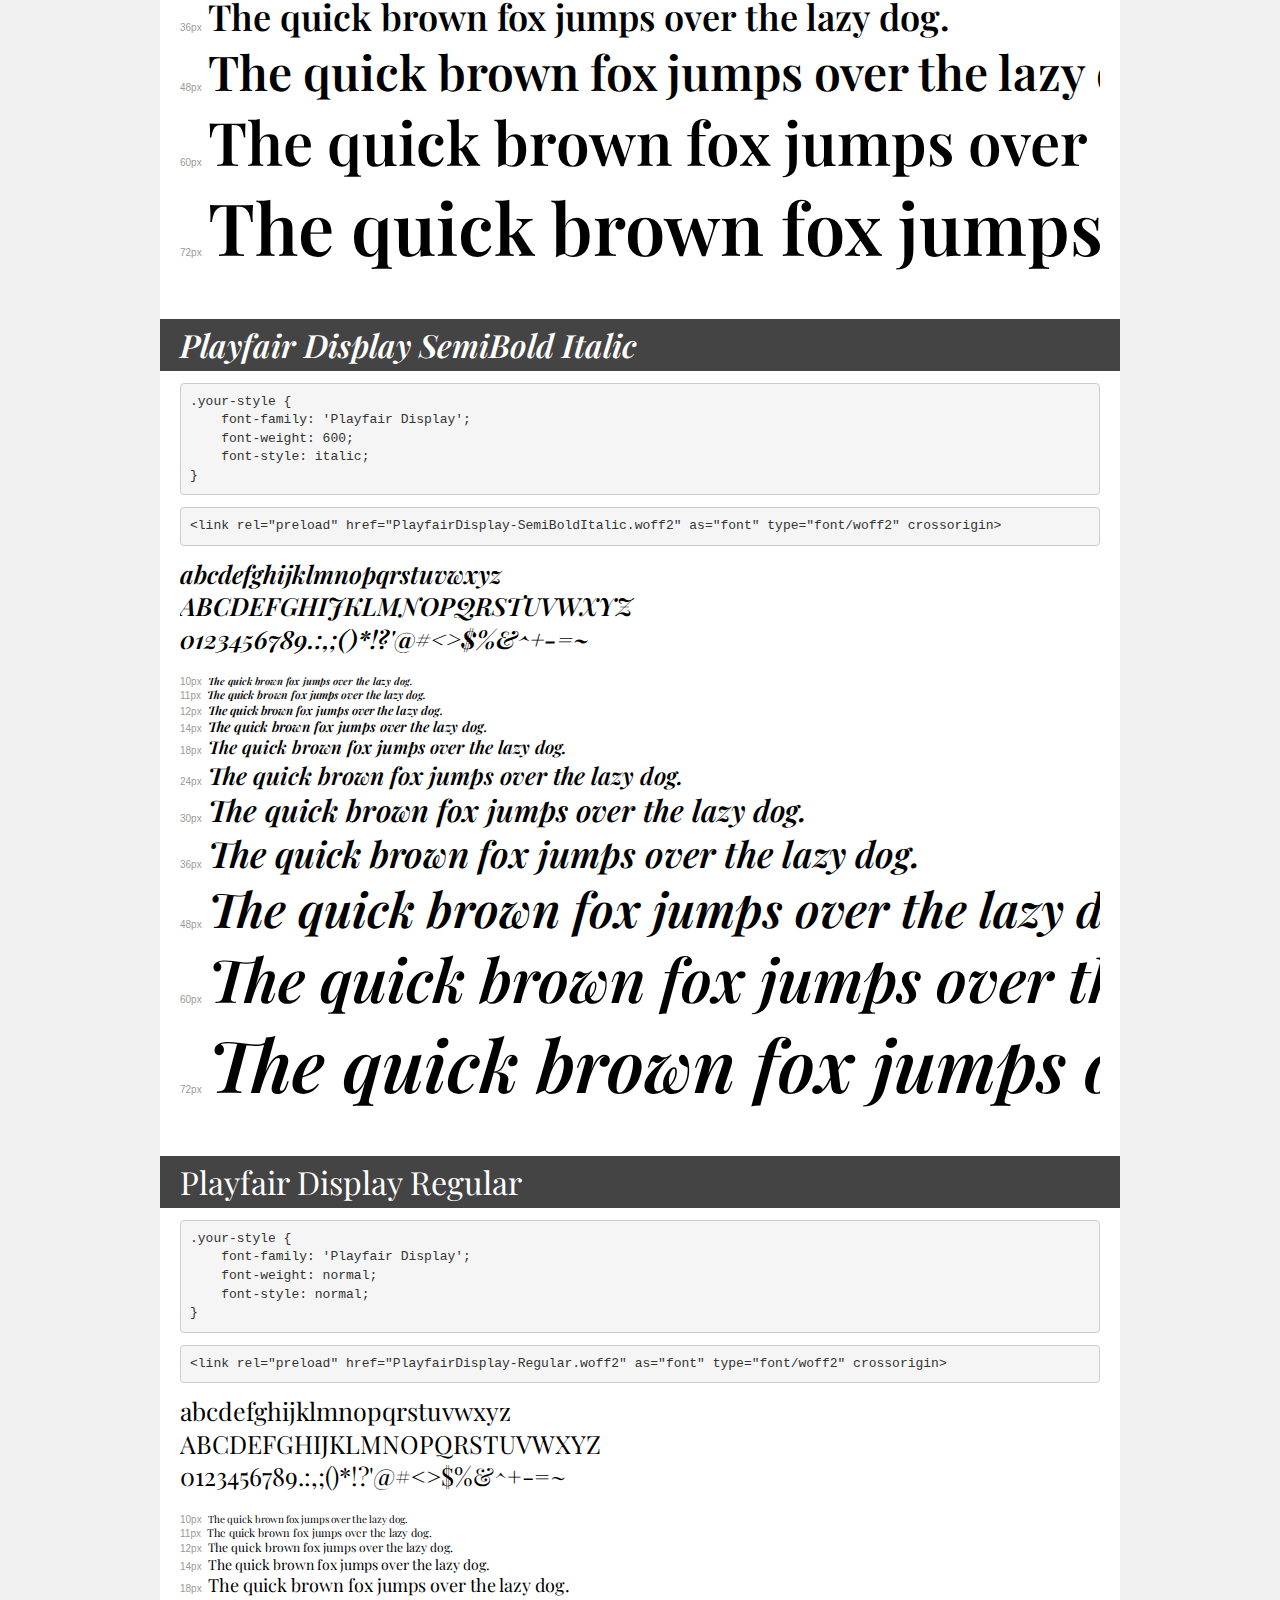
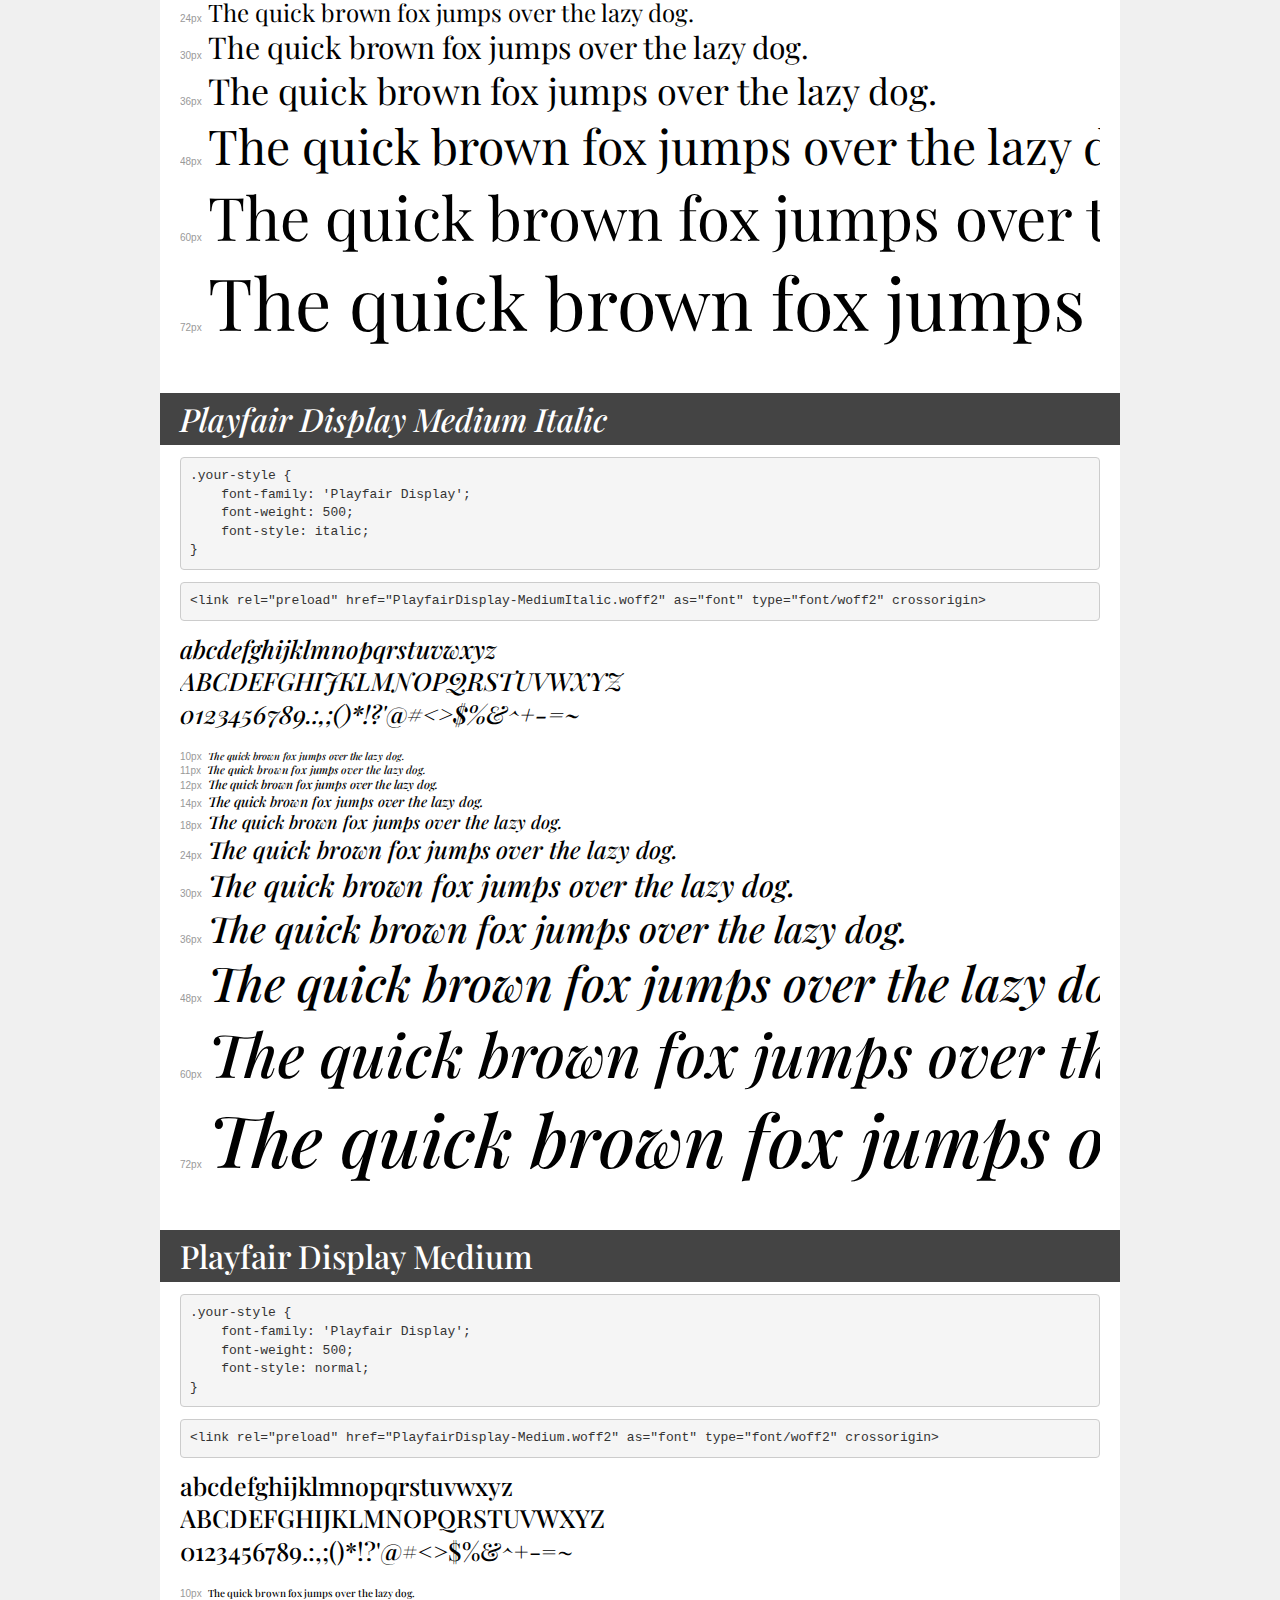
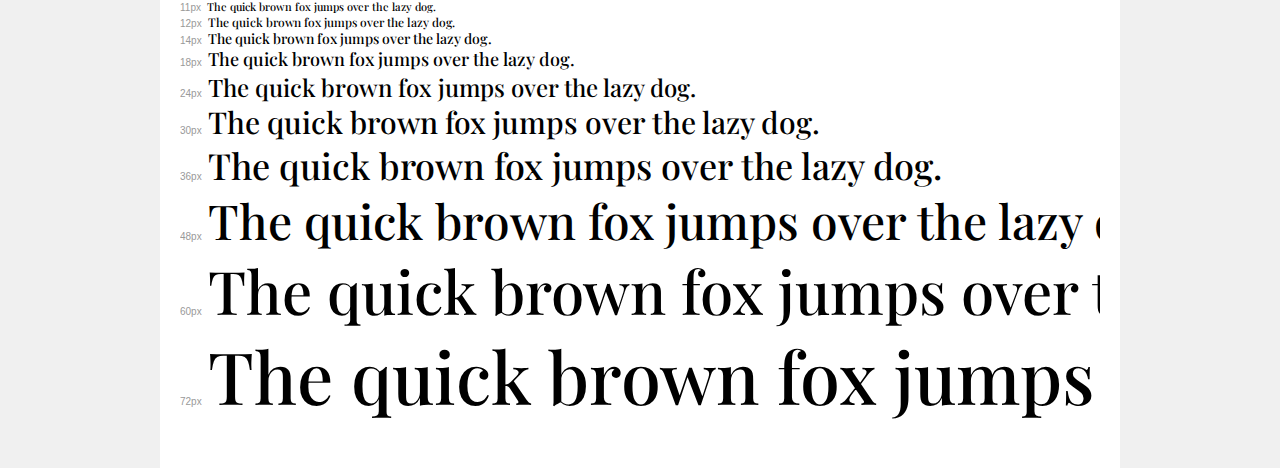
<file: assets/fonts/PlayfairDisplay/demo.html>
<!DOCTYPE html>
<html lang="en">
<head>
    <meta charset="utf-8">
    <meta http-equiv="X-UA-Compatible" content="IE=edge">
    <meta name="viewport" content="width=device-width, initial-scale=1">
    <meta name="robots" content="noindex, noarchive">
    <meta name="format-detection" content="telephone=no">
    <title>Transfonter demo</title>
    <link href="stylesheet.css" rel="stylesheet">
    <style>
        /*
        http://meyerweb.com/eric/tools/css/reset/
        v2.0 | 20110126
        License: none (public domain)
        */
        html, body, div, span, applet, object, iframe,
        h1, h2, h3, h4, h5, h6, p, blockquote, pre,
        a, abbr, acronym, address, big, cite, code,
        del, dfn, em, img, ins, kbd, q, s, samp,
        small, strike, strong, sub, sup, tt, var,
        b, u, i, center,
        dl, dt, dd, ol, ul, li,
        fieldset, form, label, legend,
        table, caption, tbody, tfoot, thead, tr, th, td,
        article, aside, canvas, details, embed,
        figure, figcaption, footer, header, hgroup,
        menu, nav, output, ruby, section, summary,
        time, mark, audio, video {
            margin: 0;
            padding: 0;
            border: 0;
            font-size: 100%;
            font: inherit;
            vertical-align: baseline;
        }
        /* HTML5 display-role reset for older browsers */
        article, aside, details, figcaption, figure,
        footer, header, hgroup, menu, nav, section {
            display: block;
        }
        body {
            line-height: 1;
        }
        ol, ul {
            list-style: none;
        }
        blockquote, q {
            quotes: none;
        }
        blockquote:before, blockquote:after,
        q:before, q:after {
            content: '';
            content: none;
        }
        table {
            border-collapse: collapse;
            border-spacing: 0;
        }
        /* demo styles */
        body {
            background: #f0f0f0;
            color: #000;
        }
        .page {
            background: #fff;
            width: 920px;
            margin: 0 auto;
            padding: 20px 20px 0 20px;
            overflow: hidden;
        }
        .font-container {
            overflow-x: auto;
            overflow-y: hidden;
            margin-bottom: 40px;
            line-height: 1.3;
            white-space: nowrap;
            padding-bottom: 5px;
        }
        h1 {
            position: relative;
            background: #444;
            font-size: 32px;
            color: #fff;
            padding: 10px 20px;
            margin: 0 -20px 12px -20px;
        }
        .letters {
            font-size: 25px;
            margin-bottom: 20px;
        }
        .s10:before {
            content: '10px';
        }
        .s11:before {
            content: '11px';
        }
        .s12:before {
            content: '12px';
        }
        .s14:before {
            content: '14px';
        }
        .s18:before {
            content: '18px';
        }
        .s24:before {
            content: '24px';
        }
        .s30:before {
            content: '30px';
        }
        .s36:before {
            content: '36px';
        }
        .s48:before {
            content: '48px';
        }
        .s60:before {
            content: '60px';
        }
        .s72:before {
            content: '72px';
        }
        .s10:before, .s11:before, .s12:before, .s14:before,
        .s18:before, .s24:before, .s30:before, .s36:before,
        .s48:before, .s60:before, .s72:before {
            font-family: Arial, sans-serif;
            font-size: 10px;
            font-weight: normal;
            font-style: normal;
            color: #999;
            padding-right: 6px;
        }
        pre {
            display: block;
            padding: 9px;
            margin: 0 0 12px;
            font-family: Monaco, Menlo, Consolas, "Courier New", monospace;
            font-size: 13px;
            line-height: 1.428571429;
            color: #333;
            font-weight: normal;
            font-style: normal;
            background-color: #f5f5f5;
            border: 1px solid #ccc;
            overflow-x: auto;
            border-radius: 4px;
        }
        /* responsive */
        @media (max-width: 959px) {
            .page {
                width: auto;
                margin: 0;
            }
        }
    </style>
</head>
<body>
<div class="page">
    <div class="demo">
        <h1 style="font-family: 'Playfair Display'; font-weight: bold; font-style: italic;">Playfair Display ExtraBold Italic</h1>
        <pre title="Usage">.your-style {
    font-family: 'Playfair Display';
    font-weight: bold;
    font-style: italic;
}</pre>
        <pre title="Preload (optional)">
&lt;link rel=&quot;preload&quot; href=&quot;PlayfairDisplay-ExtraBoldItalic.woff2&quot; as=&quot;font&quot; type=&quot;font/woff2&quot; crossorigin&gt;</pre>
        <div class="font-container" style="font-family: 'Playfair Display'; font-weight: bold; font-style: italic;">
            <p class="letters">
                abcdefghijklmnopqrstuvwxyz<br>
ABCDEFGHIJKLMNOPQRSTUVWXYZ<br>
                0123456789.:,;()*!?'@#&lt;&gt;$%&^+-=~
            </p>
            <p class="s10" style="font-size: 10px;">The quick brown fox jumps over the lazy dog.</p>
            <p class="s11" style="font-size: 11px;">The quick brown fox jumps over the lazy dog.</p>
            <p class="s12" style="font-size: 12px;">The quick brown fox jumps over the lazy dog.</p>
            <p class="s14" style="font-size: 14px;">The quick brown fox jumps over the lazy dog.</p>
            <p class="s18" style="font-size: 18px;">The quick brown fox jumps over the lazy dog.</p>
            <p class="s24" style="font-size: 24px;">The quick brown fox jumps over the lazy dog.</p>
            <p class="s30" style="font-size: 30px;">The quick brown fox jumps over the lazy dog.</p>
            <p class="s36" style="font-size: 36px;">The quick brown fox jumps over the lazy dog.</p>
            <p class="s48" style="font-size: 48px;">The quick brown fox jumps over the lazy dog.</p>
            <p class="s60" style="font-size: 60px;">The quick brown fox jumps over the lazy dog.</p>
            <p class="s72" style="font-size: 72px;">The quick brown fox jumps over the lazy dog.</p>
        </div>
    </div>

    <div class="demo">
        <h1 style="font-family: 'Playfair Display'; font-weight: 900; font-style: italic;">Playfair Display Black Italic</h1>
        <pre title="Usage">.your-style {
    font-family: 'Playfair Display';
    font-weight: 900;
    font-style: italic;
}</pre>
        <pre title="Preload (optional)">
&lt;link rel=&quot;preload&quot; href=&quot;PlayfairDisplay-BlackItalic.woff2&quot; as=&quot;font&quot; type=&quot;font/woff2&quot; crossorigin&gt;</pre>
        <div class="font-container" style="font-family: 'Playfair Display'; font-weight: 900; font-style: italic;">
            <p class="letters">
                abcdefghijklmnopqrstuvwxyz<br>
ABCDEFGHIJKLMNOPQRSTUVWXYZ<br>
                0123456789.:,;()*!?'@#&lt;&gt;$%&^+-=~
            </p>
            <p class="s10" style="font-size: 10px;">The quick brown fox jumps over the lazy dog.</p>
            <p class="s11" style="font-size: 11px;">The quick brown fox jumps over the lazy dog.</p>
            <p class="s12" style="font-size: 12px;">The quick brown fox jumps over the lazy dog.</p>
            <p class="s14" style="font-size: 14px;">The quick brown fox jumps over the lazy dog.</p>
            <p class="s18" style="font-size: 18px;">The quick brown fox jumps over the lazy dog.</p>
            <p class="s24" style="font-size: 24px;">The quick brown fox jumps over the lazy dog.</p>
            <p class="s30" style="font-size: 30px;">The quick brown fox jumps over the lazy dog.</p>
            <p class="s36" style="font-size: 36px;">The quick brown fox jumps over the lazy dog.</p>
            <p class="s48" style="font-size: 48px;">The quick brown fox jumps over the lazy dog.</p>
            <p class="s60" style="font-size: 60px;">The quick brown fox jumps over the lazy dog.</p>
            <p class="s72" style="font-size: 72px;">The quick brown fox jumps over the lazy dog.</p>
        </div>
    </div>

    <div class="demo">
        <h1 style="font-family: 'Playfair Display'; font-weight: bold; font-style: italic;">Playfair Display Bold Italic</h1>
        <pre title="Usage">.your-style {
    font-family: 'Playfair Display';
    font-weight: bold;
    font-style: italic;
}</pre>
        <pre title="Preload (optional)">
&lt;link rel=&quot;preload&quot; href=&quot;PlayfairDisplay-BoldItalic.woff2&quot; as=&quot;font&quot; type=&quot;font/woff2&quot; crossorigin&gt;</pre>
        <div class="font-container" style="font-family: 'Playfair Display'; font-weight: bold; font-style: italic;">
            <p class="letters">
                abcdefghijklmnopqrstuvwxyz<br>
ABCDEFGHIJKLMNOPQRSTUVWXYZ<br>
                0123456789.:,;()*!?'@#&lt;&gt;$%&^+-=~
            </p>
            <p class="s10" style="font-size: 10px;">The quick brown fox jumps over the lazy dog.</p>
            <p class="s11" style="font-size: 11px;">The quick brown fox jumps over the lazy dog.</p>
            <p class="s12" style="font-size: 12px;">The quick brown fox jumps over the lazy dog.</p>
            <p class="s14" style="font-size: 14px;">The quick brown fox jumps over the lazy dog.</p>
            <p class="s18" style="font-size: 18px;">The quick brown fox jumps over the lazy dog.</p>
            <p class="s24" style="font-size: 24px;">The quick brown fox jumps over the lazy dog.</p>
            <p class="s30" style="font-size: 30px;">The quick brown fox jumps over the lazy dog.</p>
            <p class="s36" style="font-size: 36px;">The quick brown fox jumps over the lazy dog.</p>
            <p class="s48" style="font-size: 48px;">The quick brown fox jumps over the lazy dog.</p>
            <p class="s60" style="font-size: 60px;">The quick brown fox jumps over the lazy dog.</p>
            <p class="s72" style="font-size: 72px;">The quick brown fox jumps over the lazy dog.</p>
        </div>
    </div>

    <div class="demo">
        <h1 style="font-family: 'Playfair Display'; font-weight: bold; font-style: normal;">Playfair Display ExtraBold</h1>
        <pre title="Usage">.your-style {
    font-family: 'Playfair Display';
    font-weight: bold;
    font-style: normal;
}</pre>
        <pre title="Preload (optional)">
&lt;link rel=&quot;preload&quot; href=&quot;PlayfairDisplay-ExtraBold.woff2&quot; as=&quot;font&quot; type=&quot;font/woff2&quot; crossorigin&gt;</pre>
        <div class="font-container" style="font-family: 'Playfair Display'; font-weight: bold; font-style: normal;">
            <p class="letters">
                abcdefghijklmnopqrstuvwxyz<br>
ABCDEFGHIJKLMNOPQRSTUVWXYZ<br>
                0123456789.:,;()*!?'@#&lt;&gt;$%&^+-=~
            </p>
            <p class="s10" style="font-size: 10px;">The quick brown fox jumps over the lazy dog.</p>
            <p class="s11" style="font-size: 11px;">The quick brown fox jumps over the lazy dog.</p>
            <p class="s12" style="font-size: 12px;">The quick brown fox jumps over the lazy dog.</p>
            <p class="s14" style="font-size: 14px;">The quick brown fox jumps over the lazy dog.</p>
            <p class="s18" style="font-size: 18px;">The quick brown fox jumps over the lazy dog.</p>
            <p class="s24" style="font-size: 24px;">The quick brown fox jumps over the lazy dog.</p>
            <p class="s30" style="font-size: 30px;">The quick brown fox jumps over the lazy dog.</p>
            <p class="s36" style="font-size: 36px;">The quick brown fox jumps over the lazy dog.</p>
            <p class="s48" style="font-size: 48px;">The quick brown fox jumps over the lazy dog.</p>
            <p class="s60" style="font-size: 60px;">The quick brown fox jumps over the lazy dog.</p>
            <p class="s72" style="font-size: 72px;">The quick brown fox jumps over the lazy dog.</p>
        </div>
    </div>

    <div class="demo">
        <h1 style="font-family: 'Playfair Display'; font-weight: bold; font-style: normal;">Playfair Display Bold</h1>
        <pre title="Usage">.your-style {
    font-family: 'Playfair Display';
    font-weight: bold;
    font-style: normal;
}</pre>
        <pre title="Preload (optional)">
&lt;link rel=&quot;preload&quot; href=&quot;PlayfairDisplay-Bold.woff2&quot; as=&quot;font&quot; type=&quot;font/woff2&quot; crossorigin&gt;</pre>
        <div class="font-container" style="font-family: 'Playfair Display'; font-weight: bold; font-style: normal;">
            <p class="letters">
                abcdefghijklmnopqrstuvwxyz<br>
ABCDEFGHIJKLMNOPQRSTUVWXYZ<br>
                0123456789.:,;()*!?'@#&lt;&gt;$%&^+-=~
            </p>
            <p class="s10" style="font-size: 10px;">The quick brown fox jumps over the lazy dog.</p>
            <p class="s11" style="font-size: 11px;">The quick brown fox jumps over the lazy dog.</p>
            <p class="s12" style="font-size: 12px;">The quick brown fox jumps over the lazy dog.</p>
            <p class="s14" style="font-size: 14px;">The quick brown fox jumps over the lazy dog.</p>
            <p class="s18" style="font-size: 18px;">The quick brown fox jumps over the lazy dog.</p>
            <p class="s24" style="font-size: 24px;">The quick brown fox jumps over the lazy dog.</p>
            <p class="s30" style="font-size: 30px;">The quick brown fox jumps over the lazy dog.</p>
            <p class="s36" style="font-size: 36px;">The quick brown fox jumps over the lazy dog.</p>
            <p class="s48" style="font-size: 48px;">The quick brown fox jumps over the lazy dog.</p>
            <p class="s60" style="font-size: 60px;">The quick brown fox jumps over the lazy dog.</p>
            <p class="s72" style="font-size: 72px;">The quick brown fox jumps over the lazy dog.</p>
        </div>
    </div>

    <div class="demo">
        <h1 style="font-family: 'Playfair Display'; font-weight: 900; font-style: normal;">Playfair Display Black</h1>
        <pre title="Usage">.your-style {
    font-family: 'Playfair Display';
    font-weight: 900;
    font-style: normal;
}</pre>
        <pre title="Preload (optional)">
&lt;link rel=&quot;preload&quot; href=&quot;PlayfairDisplay-Black.woff2&quot; as=&quot;font&quot; type=&quot;font/woff2&quot; crossorigin&gt;</pre>
        <div class="font-container" style="font-family: 'Playfair Display'; font-weight: 900; font-style: normal;">
            <p class="letters">
                abcdefghijklmnopqrstuvwxyz<br>
ABCDEFGHIJKLMNOPQRSTUVWXYZ<br>
                0123456789.:,;()*!?'@#&lt;&gt;$%&^+-=~
            </p>
            <p class="s10" style="font-size: 10px;">The quick brown fox jumps over the lazy dog.</p>
            <p class="s11" style="font-size: 11px;">The quick brown fox jumps over the lazy dog.</p>
            <p class="s12" style="font-size: 12px;">The quick brown fox jumps over the lazy dog.</p>
            <p class="s14" style="font-size: 14px;">The quick brown fox jumps over the lazy dog.</p>
            <p class="s18" style="font-size: 18px;">The quick brown fox jumps over the lazy dog.</p>
            <p class="s24" style="font-size: 24px;">The quick brown fox jumps over the lazy dog.</p>
            <p class="s30" style="font-size: 30px;">The quick brown fox jumps over the lazy dog.</p>
            <p class="s36" style="font-size: 36px;">The quick brown fox jumps over the lazy dog.</p>
            <p class="s48" style="font-size: 48px;">The quick brown fox jumps over the lazy dog.</p>
            <p class="s60" style="font-size: 60px;">The quick brown fox jumps over the lazy dog.</p>
            <p class="s72" style="font-size: 72px;">The quick brown fox jumps over the lazy dog.</p>
        </div>
    </div>

    <div class="demo">
        <h1 style="font-family: 'Playfair Display'; font-weight: normal; font-style: italic;">Playfair Display Italic</h1>
        <pre title="Usage">.your-style {
    font-family: 'Playfair Display';
    font-weight: normal;
    font-style: italic;
}</pre>
        <pre title="Preload (optional)">
&lt;link rel=&quot;preload&quot; href=&quot;PlayfairDisplay-Italic.woff2&quot; as=&quot;font&quot; type=&quot;font/woff2&quot; crossorigin&gt;</pre>
        <div class="font-container" style="font-family: 'Playfair Display'; font-weight: normal; font-style: italic;">
            <p class="letters">
                abcdefghijklmnopqrstuvwxyz<br>
ABCDEFGHIJKLMNOPQRSTUVWXYZ<br>
                0123456789.:,;()*!?'@#&lt;&gt;$%&^+-=~
            </p>
            <p class="s10" style="font-size: 10px;">The quick brown fox jumps over the lazy dog.</p>
            <p class="s11" style="font-size: 11px;">The quick brown fox jumps over the lazy dog.</p>
            <p class="s12" style="font-size: 12px;">The quick brown fox jumps over the lazy dog.</p>
            <p class="s14" style="font-size: 14px;">The quick brown fox jumps over the lazy dog.</p>
            <p class="s18" style="font-size: 18px;">The quick brown fox jumps over the lazy dog.</p>
            <p class="s24" style="font-size: 24px;">The quick brown fox jumps over the lazy dog.</p>
            <p class="s30" style="font-size: 30px;">The quick brown fox jumps over the lazy dog.</p>
            <p class="s36" style="font-size: 36px;">The quick brown fox jumps over the lazy dog.</p>
            <p class="s48" style="font-size: 48px;">The quick brown fox jumps over the lazy dog.</p>
            <p class="s60" style="font-size: 60px;">The quick brown fox jumps over the lazy dog.</p>
            <p class="s72" style="font-size: 72px;">The quick brown fox jumps over the lazy dog.</p>
        </div>
    </div>

    <div class="demo">
        <h1 style="font-family: 'Playfair Display'; font-weight: 600; font-style: normal;">Playfair Display SemiBold</h1>
        <pre title="Usage">.your-style {
    font-family: 'Playfair Display';
    font-weight: 600;
    font-style: normal;
}</pre>
        <pre title="Preload (optional)">
&lt;link rel=&quot;preload&quot; href=&quot;PlayfairDisplay-SemiBold.woff2&quot; as=&quot;font&quot; type=&quot;font/woff2&quot; crossorigin&gt;</pre>
        <div class="font-container" style="font-family: 'Playfair Display'; font-weight: 600; font-style: normal;">
            <p class="letters">
                abcdefghijklmnopqrstuvwxyz<br>
ABCDEFGHIJKLMNOPQRSTUVWXYZ<br>
                0123456789.:,;()*!?'@#&lt;&gt;$%&^+-=~
            </p>
            <p class="s10" style="font-size: 10px;">The quick brown fox jumps over the lazy dog.</p>
            <p class="s11" style="font-size: 11px;">The quick brown fox jumps over the lazy dog.</p>
            <p class="s12" style="font-size: 12px;">The quick brown fox jumps over the lazy dog.</p>
            <p class="s14" style="font-size: 14px;">The quick brown fox jumps over the lazy dog.</p>
            <p class="s18" style="font-size: 18px;">The quick brown fox jumps over the lazy dog.</p>
            <p class="s24" style="font-size: 24px;">The quick brown fox jumps over the lazy dog.</p>
            <p class="s30" style="font-size: 30px;">The quick brown fox jumps over the lazy dog.</p>
            <p class="s36" style="font-size: 36px;">The quick brown fox jumps over the lazy dog.</p>
            <p class="s48" style="font-size: 48px;">The quick brown fox jumps over the lazy dog.</p>
            <p class="s60" style="font-size: 60px;">The quick brown fox jumps over the lazy dog.</p>
            <p class="s72" style="font-size: 72px;">The quick brown fox jumps over the lazy dog.</p>
        </div>
    </div>

    <div class="demo">
        <h1 style="font-family: 'Playfair Display'; font-weight: 600; font-style: italic;">Playfair Display SemiBold Italic</h1>
        <pre title="Usage">.your-style {
    font-family: 'Playfair Display';
    font-weight: 600;
    font-style: italic;
}</pre>
        <pre title="Preload (optional)">
&lt;link rel=&quot;preload&quot; href=&quot;PlayfairDisplay-SemiBoldItalic.woff2&quot; as=&quot;font&quot; type=&quot;font/woff2&quot; crossorigin&gt;</pre>
        <div class="font-container" style="font-family: 'Playfair Display'; font-weight: 600; font-style: italic;">
            <p class="letters">
                abcdefghijklmnopqrstuvwxyz<br>
ABCDEFGHIJKLMNOPQRSTUVWXYZ<br>
                0123456789.:,;()*!?'@#&lt;&gt;$%&^+-=~
            </p>
            <p class="s10" style="font-size: 10px;">The quick brown fox jumps over the lazy dog.</p>
            <p class="s11" style="font-size: 11px;">The quick brown fox jumps over the lazy dog.</p>
            <p class="s12" style="font-size: 12px;">The quick brown fox jumps over the lazy dog.</p>
            <p class="s14" style="font-size: 14px;">The quick brown fox jumps over the lazy dog.</p>
            <p class="s18" style="font-size: 18px;">The quick brown fox jumps over the lazy dog.</p>
            <p class="s24" style="font-size: 24px;">The quick brown fox jumps over the lazy dog.</p>
            <p class="s30" style="font-size: 30px;">The quick brown fox jumps over the lazy dog.</p>
            <p class="s36" style="font-size: 36px;">The quick brown fox jumps over the lazy dog.</p>
            <p class="s48" style="font-size: 48px;">The quick brown fox jumps over the lazy dog.</p>
            <p class="s60" style="font-size: 60px;">The quick brown fox jumps over the lazy dog.</p>
            <p class="s72" style="font-size: 72px;">The quick brown fox jumps over the lazy dog.</p>
        </div>
    </div>

    <div class="demo">
        <h1 style="font-family: 'Playfair Display'; font-weight: normal; font-style: normal;">Playfair Display Regular</h1>
        <pre title="Usage">.your-style {
    font-family: 'Playfair Display';
    font-weight: normal;
    font-style: normal;
}</pre>
        <pre title="Preload (optional)">
&lt;link rel=&quot;preload&quot; href=&quot;PlayfairDisplay-Regular.woff2&quot; as=&quot;font&quot; type=&quot;font/woff2&quot; crossorigin&gt;</pre>
        <div class="font-container" style="font-family: 'Playfair Display'; font-weight: normal; font-style: normal;">
            <p class="letters">
                abcdefghijklmnopqrstuvwxyz<br>
ABCDEFGHIJKLMNOPQRSTUVWXYZ<br>
                0123456789.:,;()*!?'@#&lt;&gt;$%&^+-=~
            </p>
            <p class="s10" style="font-size: 10px;">The quick brown fox jumps over the lazy dog.</p>
            <p class="s11" style="font-size: 11px;">The quick brown fox jumps over the lazy dog.</p>
            <p class="s12" style="font-size: 12px;">The quick brown fox jumps over the lazy dog.</p>
            <p class="s14" style="font-size: 14px;">The quick brown fox jumps over the lazy dog.</p>
            <p class="s18" style="font-size: 18px;">The quick brown fox jumps over the lazy dog.</p>
            <p class="s24" style="font-size: 24px;">The quick brown fox jumps over the lazy dog.</p>
            <p class="s30" style="font-size: 30px;">The quick brown fox jumps over the lazy dog.</p>
            <p class="s36" style="font-size: 36px;">The quick brown fox jumps over the lazy dog.</p>
            <p class="s48" style="font-size: 48px;">The quick brown fox jumps over the lazy dog.</p>
            <p class="s60" style="font-size: 60px;">The quick brown fox jumps over the lazy dog.</p>
            <p class="s72" style="font-size: 72px;">The quick brown fox jumps over the lazy dog.</p>
        </div>
    </div>

    <div class="demo">
        <h1 style="font-family: 'Playfair Display'; font-weight: 500; font-style: italic;">Playfair Display Medium Italic</h1>
        <pre title="Usage">.your-style {
    font-family: 'Playfair Display';
    font-weight: 500;
    font-style: italic;
}</pre>
        <pre title="Preload (optional)">
&lt;link rel=&quot;preload&quot; href=&quot;PlayfairDisplay-MediumItalic.woff2&quot; as=&quot;font&quot; type=&quot;font/woff2&quot; crossorigin&gt;</pre>
        <div class="font-container" style="font-family: 'Playfair Display'; font-weight: 500; font-style: italic;">
            <p class="letters">
                abcdefghijklmnopqrstuvwxyz<br>
ABCDEFGHIJKLMNOPQRSTUVWXYZ<br>
                0123456789.:,;()*!?'@#&lt;&gt;$%&^+-=~
            </p>
            <p class="s10" style="font-size: 10px;">The quick brown fox jumps over the lazy dog.</p>
            <p class="s11" style="font-size: 11px;">The quick brown fox jumps over the lazy dog.</p>
            <p class="s12" style="font-size: 12px;">The quick brown fox jumps over the lazy dog.</p>
            <p class="s14" style="font-size: 14px;">The quick brown fox jumps over the lazy dog.</p>
            <p class="s18" style="font-size: 18px;">The quick brown fox jumps over the lazy dog.</p>
            <p class="s24" style="font-size: 24px;">The quick brown fox jumps over the lazy dog.</p>
            <p class="s30" style="font-size: 30px;">The quick brown fox jumps over the lazy dog.</p>
            <p class="s36" style="font-size: 36px;">The quick brown fox jumps over the lazy dog.</p>
            <p class="s48" style="font-size: 48px;">The quick brown fox jumps over the lazy dog.</p>
            <p class="s60" style="font-size: 60px;">The quick brown fox jumps over the lazy dog.</p>
            <p class="s72" style="font-size: 72px;">The quick brown fox jumps over the lazy dog.</p>
        </div>
    </div>

    <div class="demo">
        <h1 style="font-family: 'Playfair Display'; font-weight: 500; font-style: normal;">Playfair Display Medium</h1>
        <pre title="Usage">.your-style {
    font-family: 'Playfair Display';
    font-weight: 500;
    font-style: normal;
}</pre>
        <pre title="Preload (optional)">
&lt;link rel=&quot;preload&quot; href=&quot;PlayfairDisplay-Medium.woff2&quot; as=&quot;font&quot; type=&quot;font/woff2&quot; crossorigin&gt;</pre>
        <div class="font-container" style="font-family: 'Playfair Display'; font-weight: 500; font-style: normal;">
            <p class="letters">
                abcdefghijklmnopqrstuvwxyz<br>
ABCDEFGHIJKLMNOPQRSTUVWXYZ<br>
                0123456789.:,;()*!?'@#&lt;&gt;$%&^+-=~
            </p>
            <p class="s10" style="font-size: 10px;">The quick brown fox jumps over the lazy dog.</p>
            <p class="s11" style="font-size: 11px;">The quick brown fox jumps over the lazy dog.</p>
            <p class="s12" style="font-size: 12px;">The quick brown fox jumps over the lazy dog.</p>
            <p class="s14" style="font-size: 14px;">The quick brown fox jumps over the lazy dog.</p>
            <p class="s18" style="font-size: 18px;">The quick brown fox jumps over the lazy dog.</p>
            <p class="s24" style="font-size: 24px;">The quick brown fox jumps over the lazy dog.</p>
            <p class="s30" style="font-size: 30px;">The quick brown fox jumps over the lazy dog.</p>
            <p class="s36" style="font-size: 36px;">The quick brown fox jumps over the lazy dog.</p>
            <p class="s48" style="font-size: 48px;">The quick brown fox jumps over the lazy dog.</p>
            <p class="s60" style="font-size: 60px;">The quick brown fox jumps over the lazy dog.</p>
            <p class="s72" style="font-size: 72px;">The quick brown fox jumps over the lazy dog.</p>
        </div>
    </div>

</div>
</body>
</html>
</file>
<file: assets/fonts/Outfit/stylesheet.css>
@font-face {
    font-family: 'Outfit';
    src: url('Outfit-ExtraBold.woff2') format('woff2'),
        url('Outfit-ExtraBold.woff') format('woff');
    font-weight: bold;
    font-style: normal;
    font-display: swap;
}

@font-face {
    font-family: 'Outfit';
    src: url('Outfit-Light.woff2') format('woff2'),
        url('Outfit-Light.woff') format('woff');
    font-weight: 300;
    font-style: normal;
    font-display: swap;
}

@font-face {
    font-family: 'Outfit';
    src: url('Outfit-Regular.woff2') format('woff2'),
        url('Outfit-Regular.woff') format('woff');
    font-weight: normal;
    font-style: normal;
    font-display: swap;
}

@font-face {
    font-family: 'Outfit';
    src: url('Outfit-Bold.woff2') format('woff2'),
        url('Outfit-Bold.woff') format('woff');
    font-weight: bold;
    font-style: normal;
    font-display: swap;
}

@font-face {
    font-family: 'Outfit';
    src: url('Outfit-ExtraLight.woff2') format('woff2'),
        url('Outfit-ExtraLight.woff') format('woff');
    font-weight: 200;
    font-style: normal;
    font-display: swap;
}

@font-face {
    font-family: 'Outfit';
    src: url('Outfit-Thin.woff2') format('woff2'),
        url('Outfit-Thin.woff') format('woff');
    font-weight: 100;
    font-style: normal;
    font-display: swap;
}

@font-face {
    font-family: 'Outfit';
    src: url('Outfit-Black.woff2') format('woff2'),
        url('Outfit-Black.woff') format('woff');
    font-weight: 900;
    font-style: normal;
    font-display: swap;
}

@font-face {
    font-family: 'Outfit';
    src: url('Outfit-SemiBold.woff2') format('woff2'),
        url('Outfit-SemiBold.woff') format('woff');
    font-weight: 600;
    font-style: normal;
    font-display: swap;
}

@font-face {
    font-family: 'Outfit';
    src: url('Outfit-Medium.woff2') format('woff2'),
        url('Outfit-Medium.woff') format('woff');
    font-weight: 500;
    font-style: normal;
    font-display: swap;
}
</file>
<file: assets/fonts/PlayfairDisplay/stylesheet.css>
@font-face {
    font-family: 'Playfair Display';
    src: url('PlayfairDisplay-ExtraBoldItalic.woff2') format('woff2'),
        url('PlayfairDisplay-ExtraBoldItalic.woff') format('woff');
    font-weight: bold;
    font-style: italic;
    font-display: swap;
}

@font-face {
    font-family: 'Playfair Display';
    src: url('PlayfairDisplay-BlackItalic.woff2') format('woff2'),
        url('PlayfairDisplay-BlackItalic.woff') format('woff');
    font-weight: 900;
    font-style: italic;
    font-display: swap;
}

@font-face {
    font-family: 'Playfair Display';
    src: url('PlayfairDisplay-BoldItalic.woff2') format('woff2'),
        url('PlayfairDisplay-BoldItalic.woff') format('woff');
    font-weight: bold;
    font-style: italic;
    font-display: swap;
}

@font-face {
    font-family: 'Playfair Display';
    src: url('PlayfairDisplay-ExtraBold.woff2') format('woff2'),
        url('PlayfairDisplay-ExtraBold.woff') format('woff');
    font-weight: bold;
    font-style: normal;
    font-display: swap;
}

@font-face {
    font-family: 'Playfair Display';
    src: url('PlayfairDisplay-Bold.woff2') format('woff2'),
        url('PlayfairDisplay-Bold.woff') format('woff');
    font-weight: bold;
    font-style: normal;
    font-display: swap;
}

@font-face {
    font-family: 'Playfair Display';
    src: url('PlayfairDisplay-Black.woff2') format('woff2'),
        url('PlayfairDisplay-Black.woff') format('woff');
    font-weight: 900;
    font-style: normal;
    font-display: swap;
}

@font-face {
    font-family: 'Playfair Display';
    src: url('PlayfairDisplay-Italic.woff2') format('woff2'),
        url('PlayfairDisplay-Italic.woff') format('woff');
    font-weight: normal;
    font-style: italic;
    font-display: swap;
}

@font-face {
    font-family: 'Playfair Display';
    src: url('PlayfairDisplay-SemiBold.woff2') format('woff2'),
        url('PlayfairDisplay-SemiBold.woff') format('woff');
    font-weight: 600;
    font-style: normal;
    font-display: swap;
}

@font-face {
    font-family: 'Playfair Display';
    src: url('PlayfairDisplay-SemiBoldItalic.woff2') format('woff2'),
        url('PlayfairDisplay-SemiBoldItalic.woff') format('woff');
    font-weight: 600;
    font-style: italic;
    font-display: swap;
}

@font-face {
    font-family: 'Playfair Display';
    src: url('PlayfairDisplay-Regular.woff2') format('woff2'),
        url('PlayfairDisplay-Regular.woff') format('woff');
    font-weight: normal;
    font-style: normal;
    font-display: swap;
}

@font-face {
    font-family: 'Playfair Display';
    src: url('PlayfairDisplay-MediumItalic.woff2') format('woff2'),
        url('PlayfairDisplay-MediumItalic.woff') format('woff');
    font-weight: 500;
    font-style: italic;
    font-display: swap;
}

@font-face {
    font-family: 'Playfair Display';
    src: url('PlayfairDisplay-Medium.woff2') format('woff2'),
        url('PlayfairDisplay-Medium.woff') format('woff');
    font-weight: 500;
    font-style: normal;
    font-display: swap;
}
</file>
